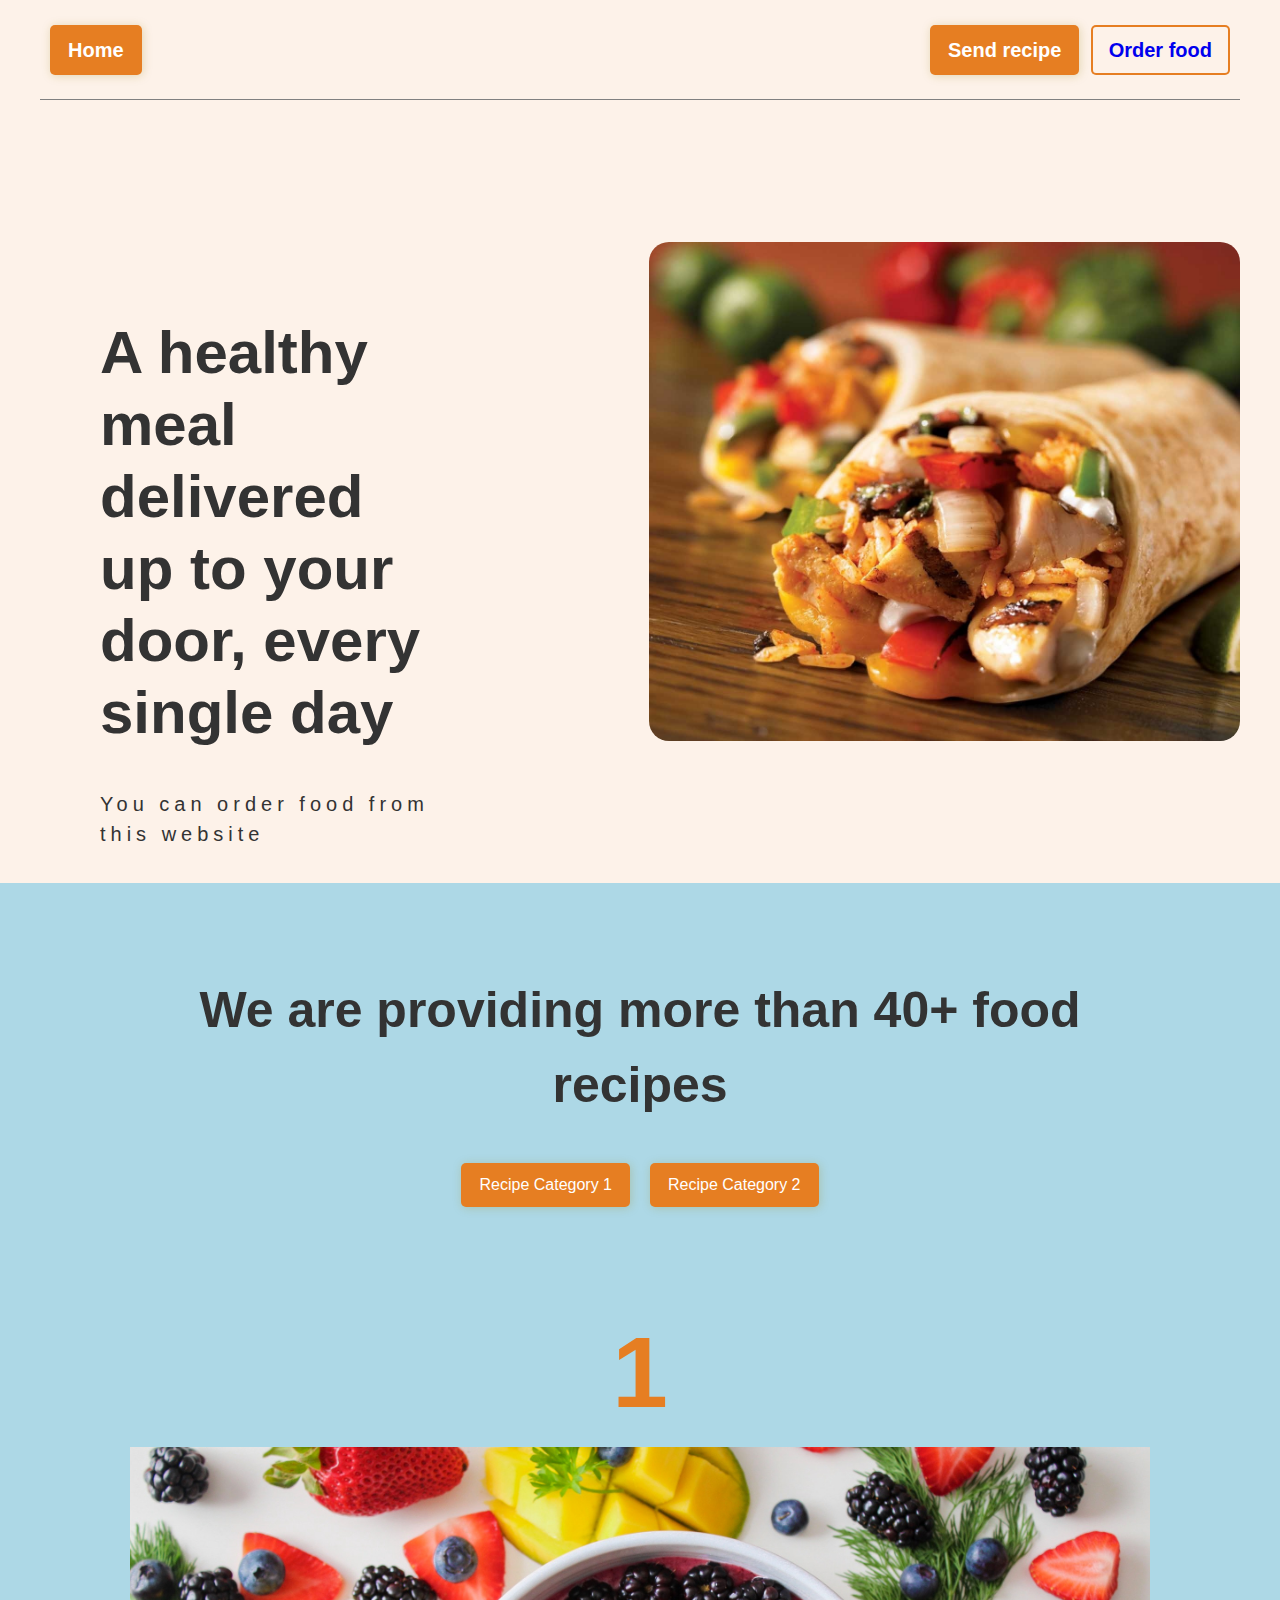
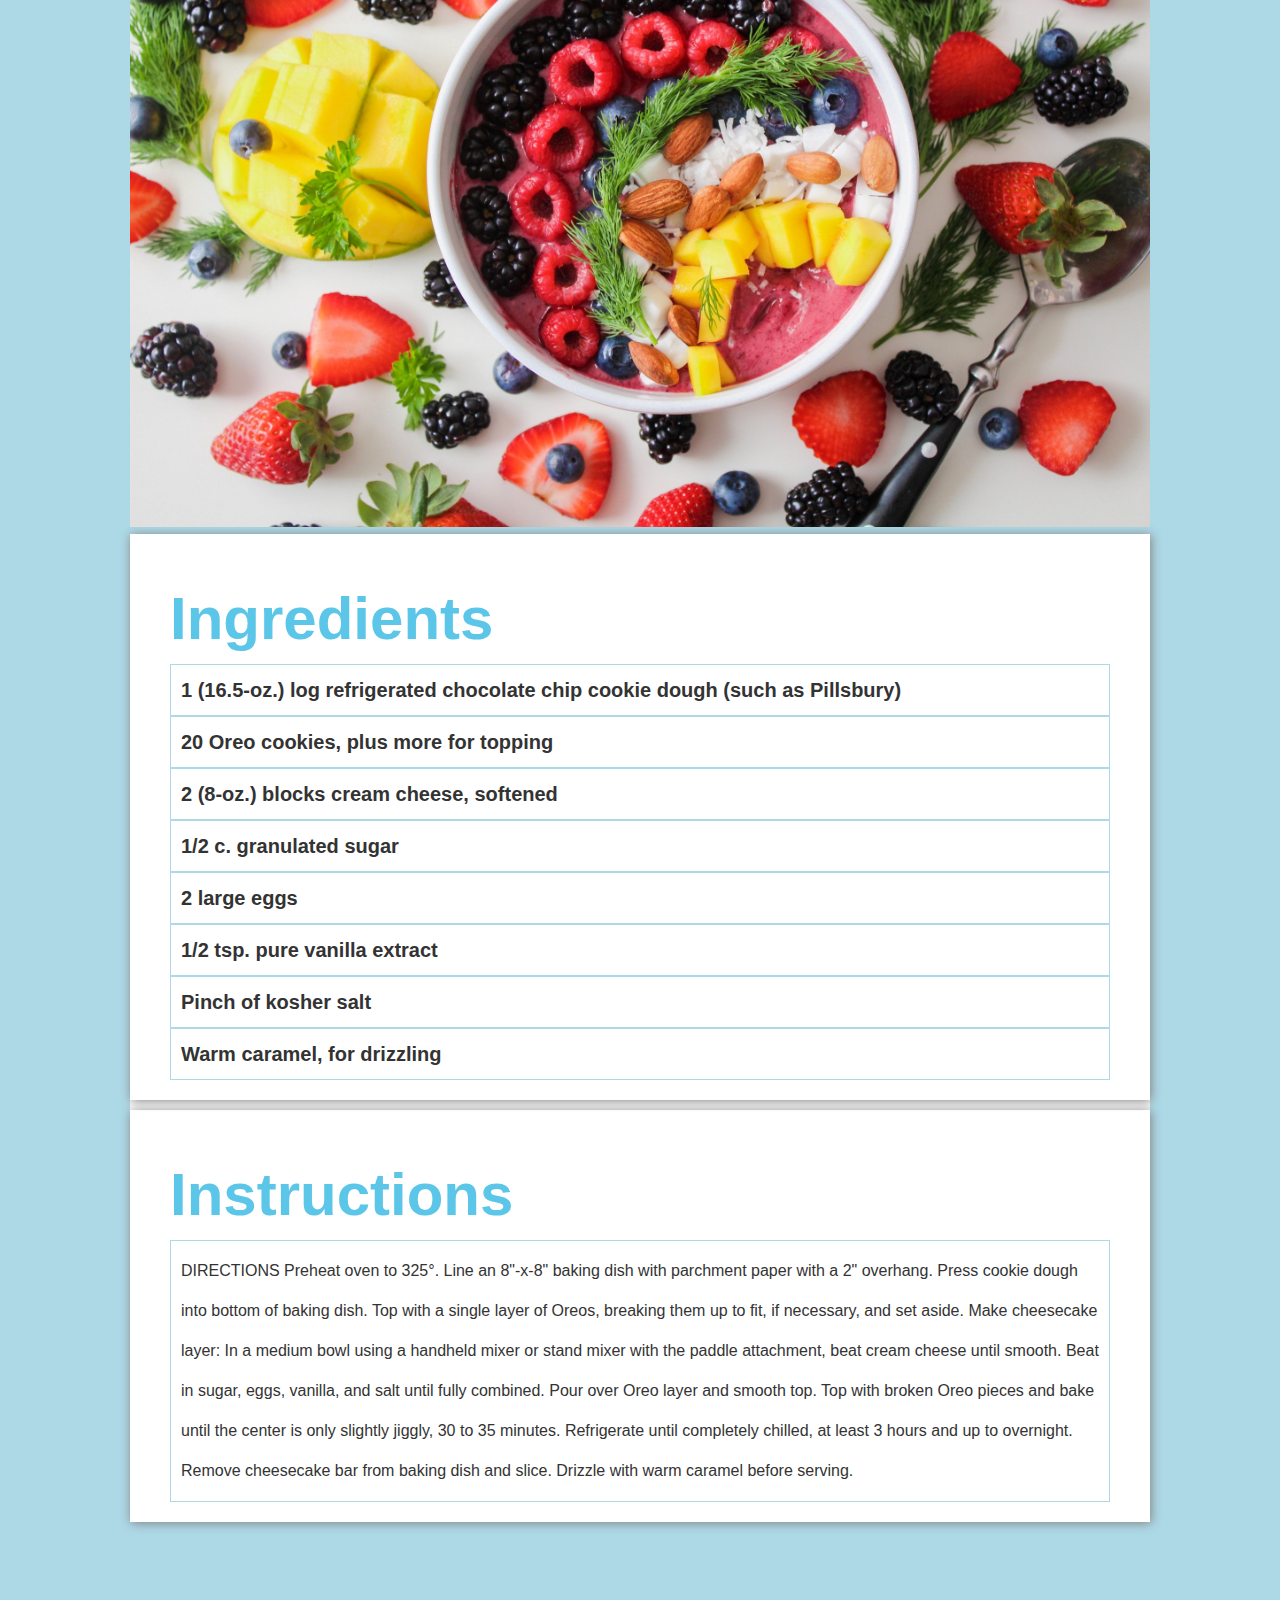
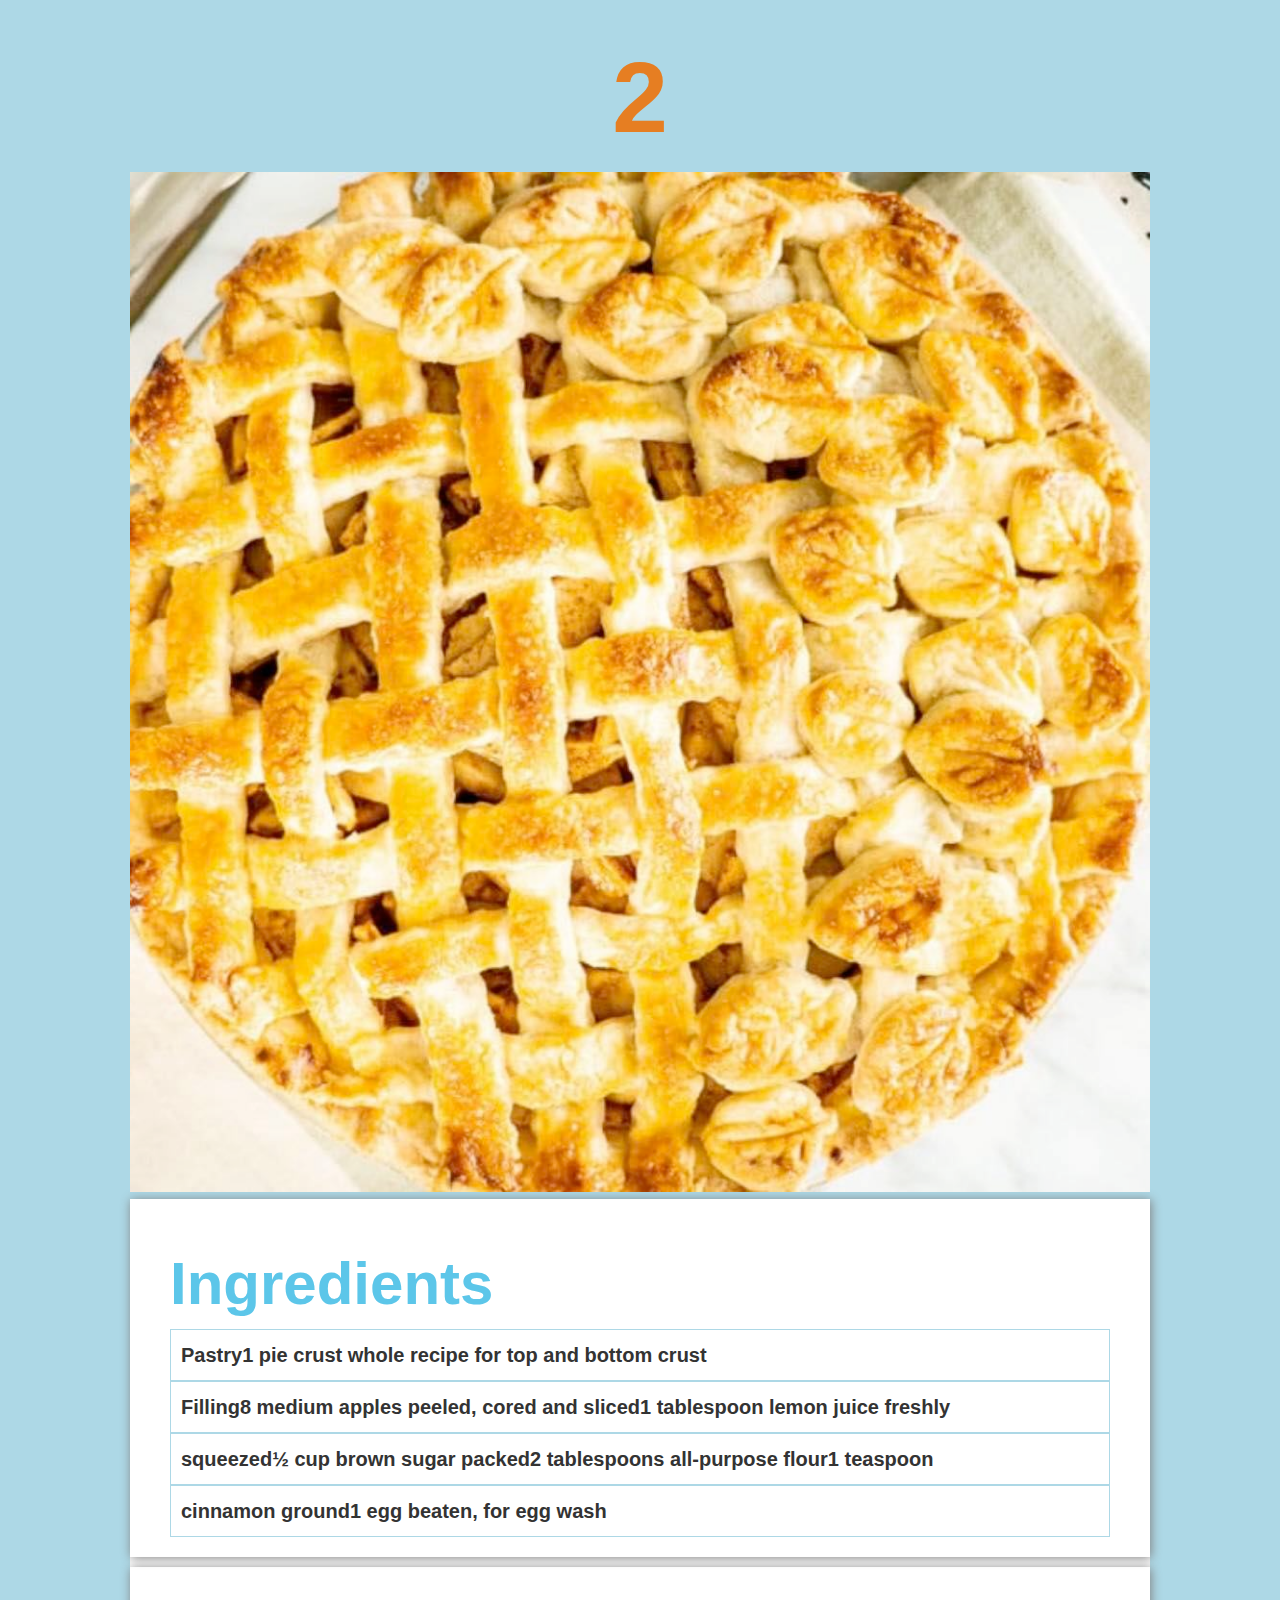
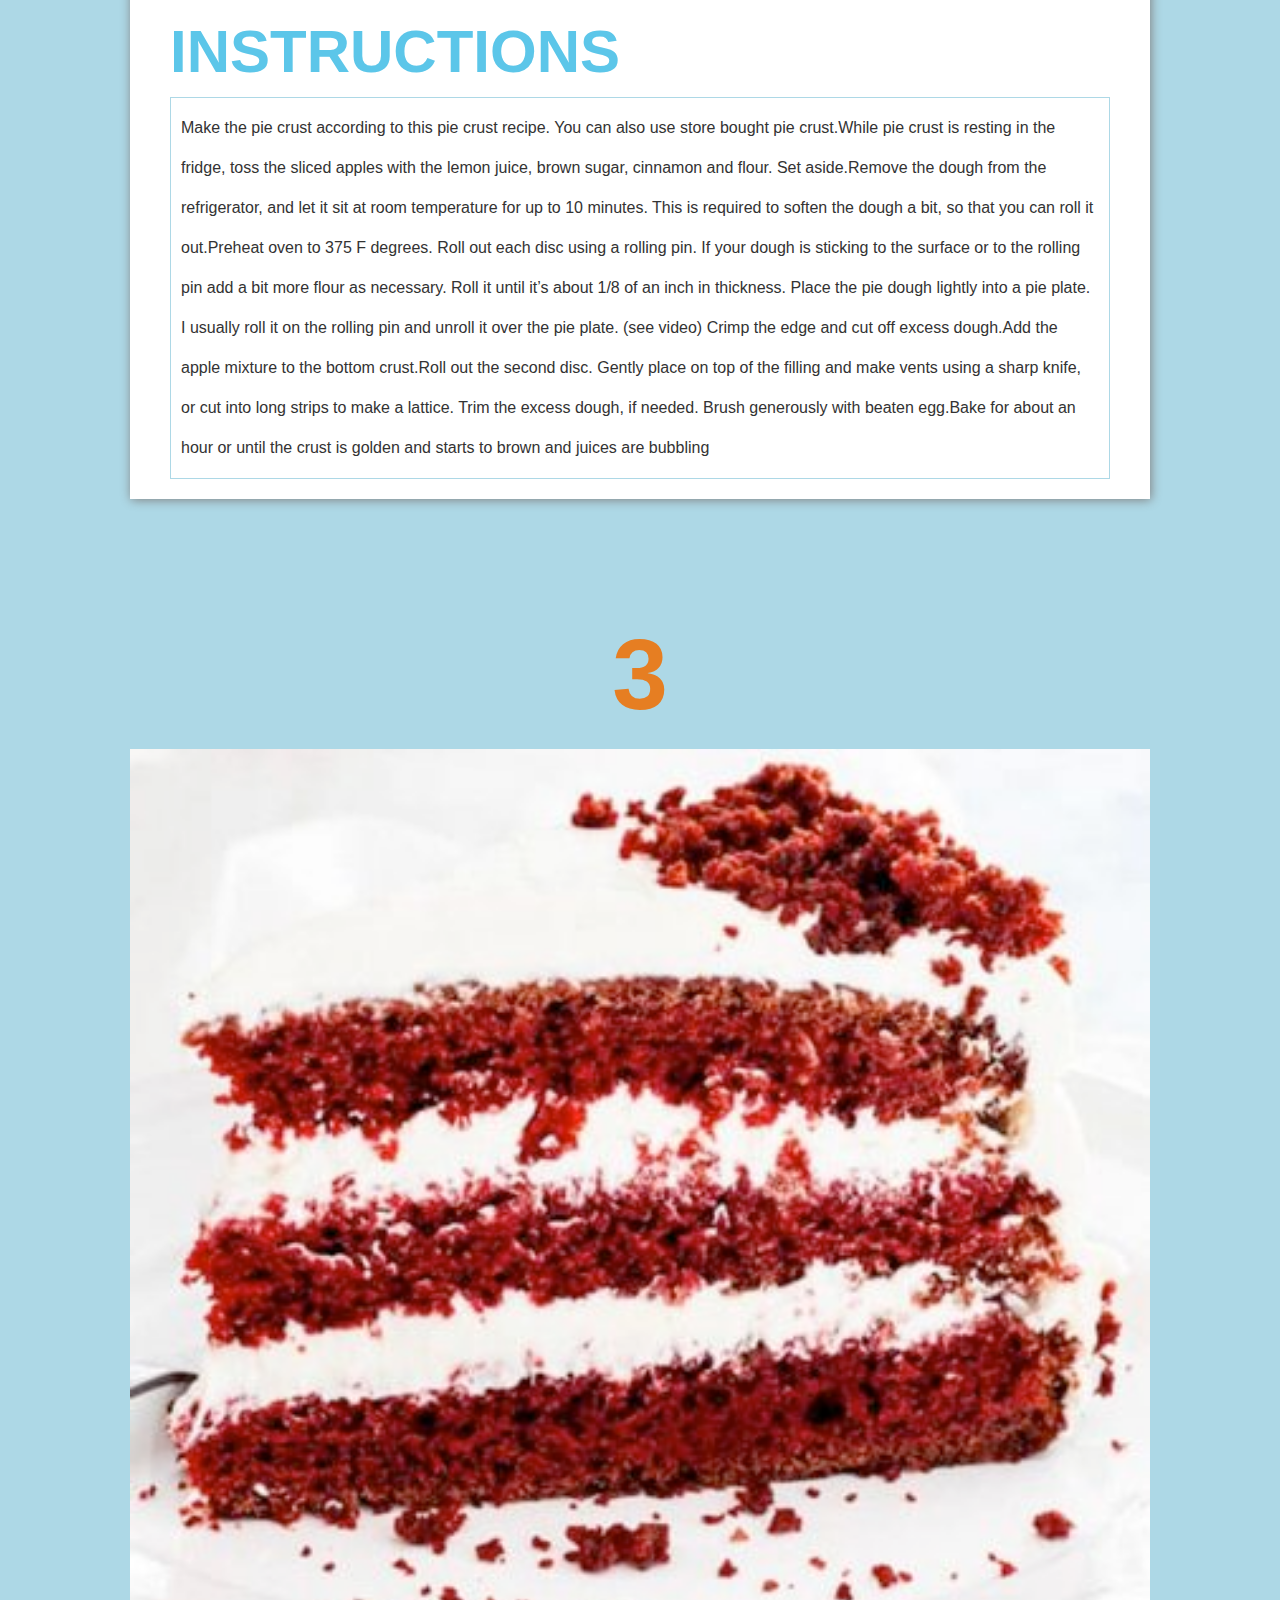
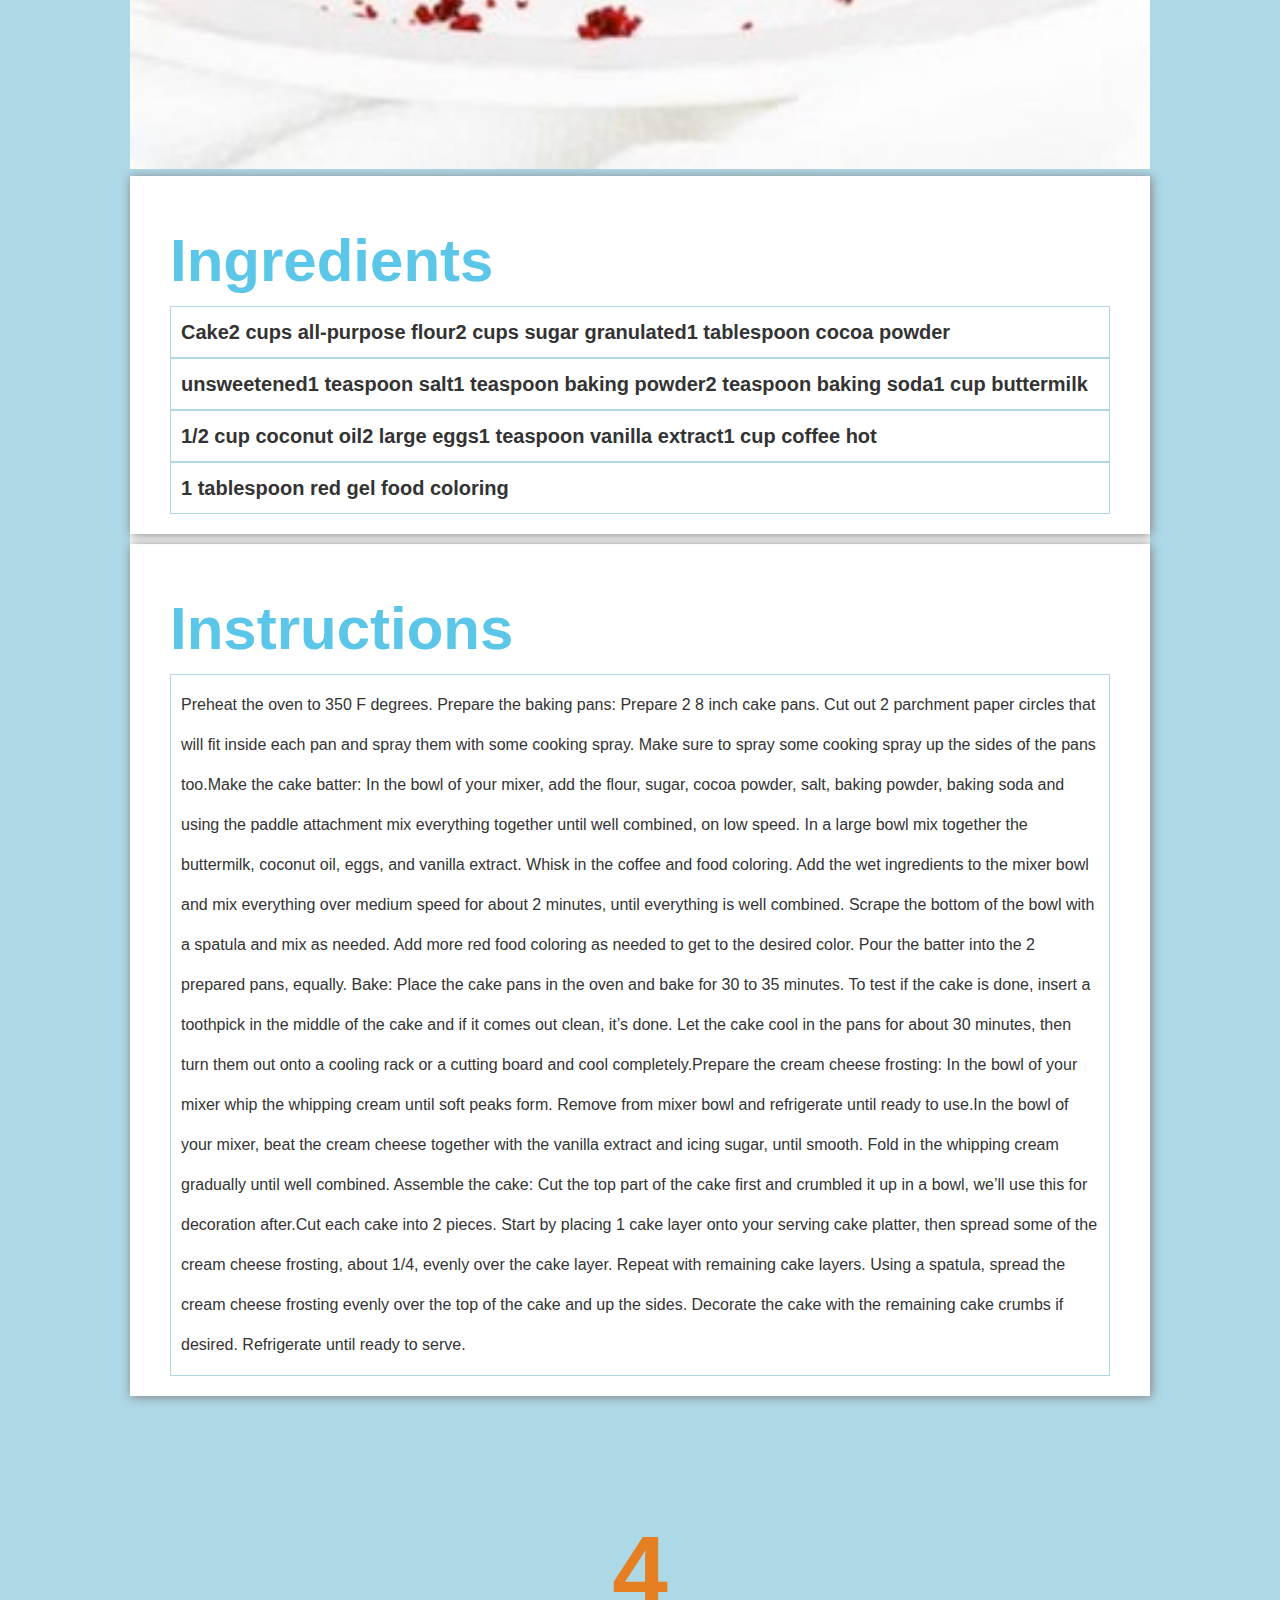
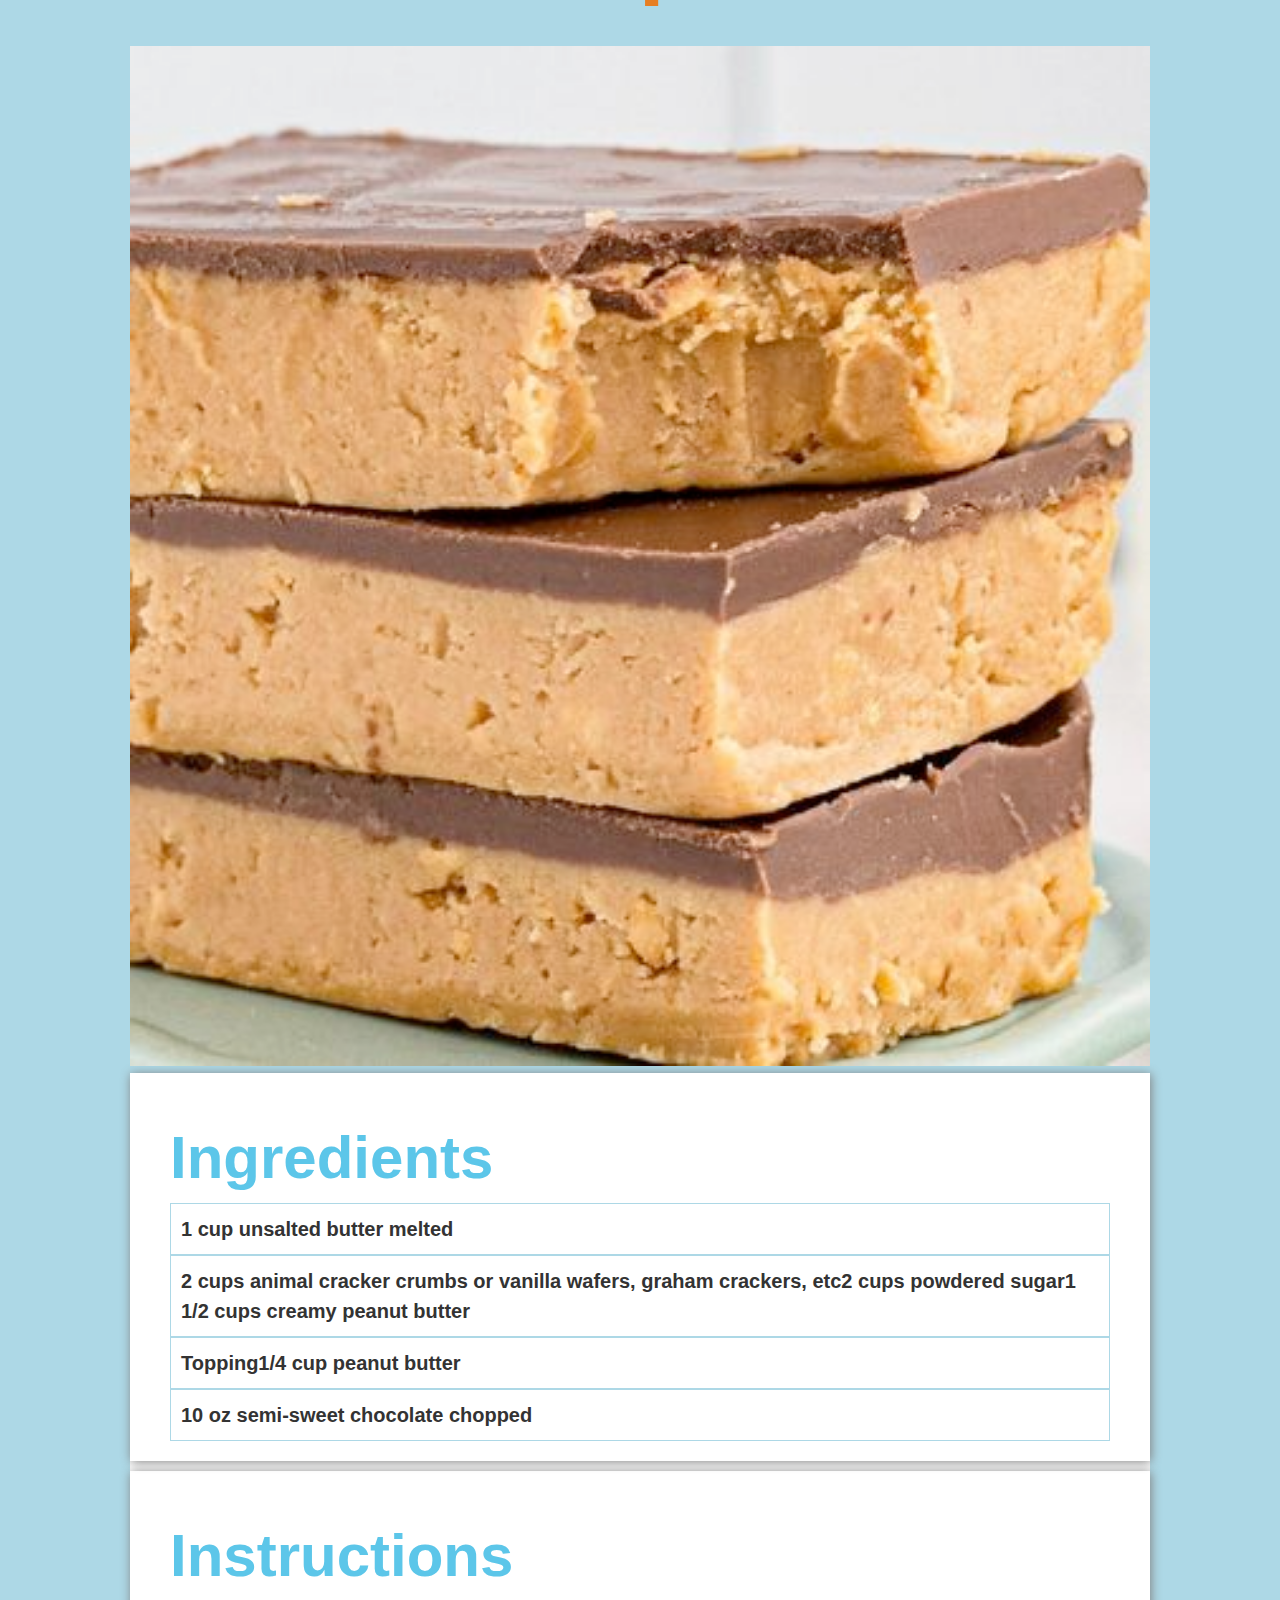
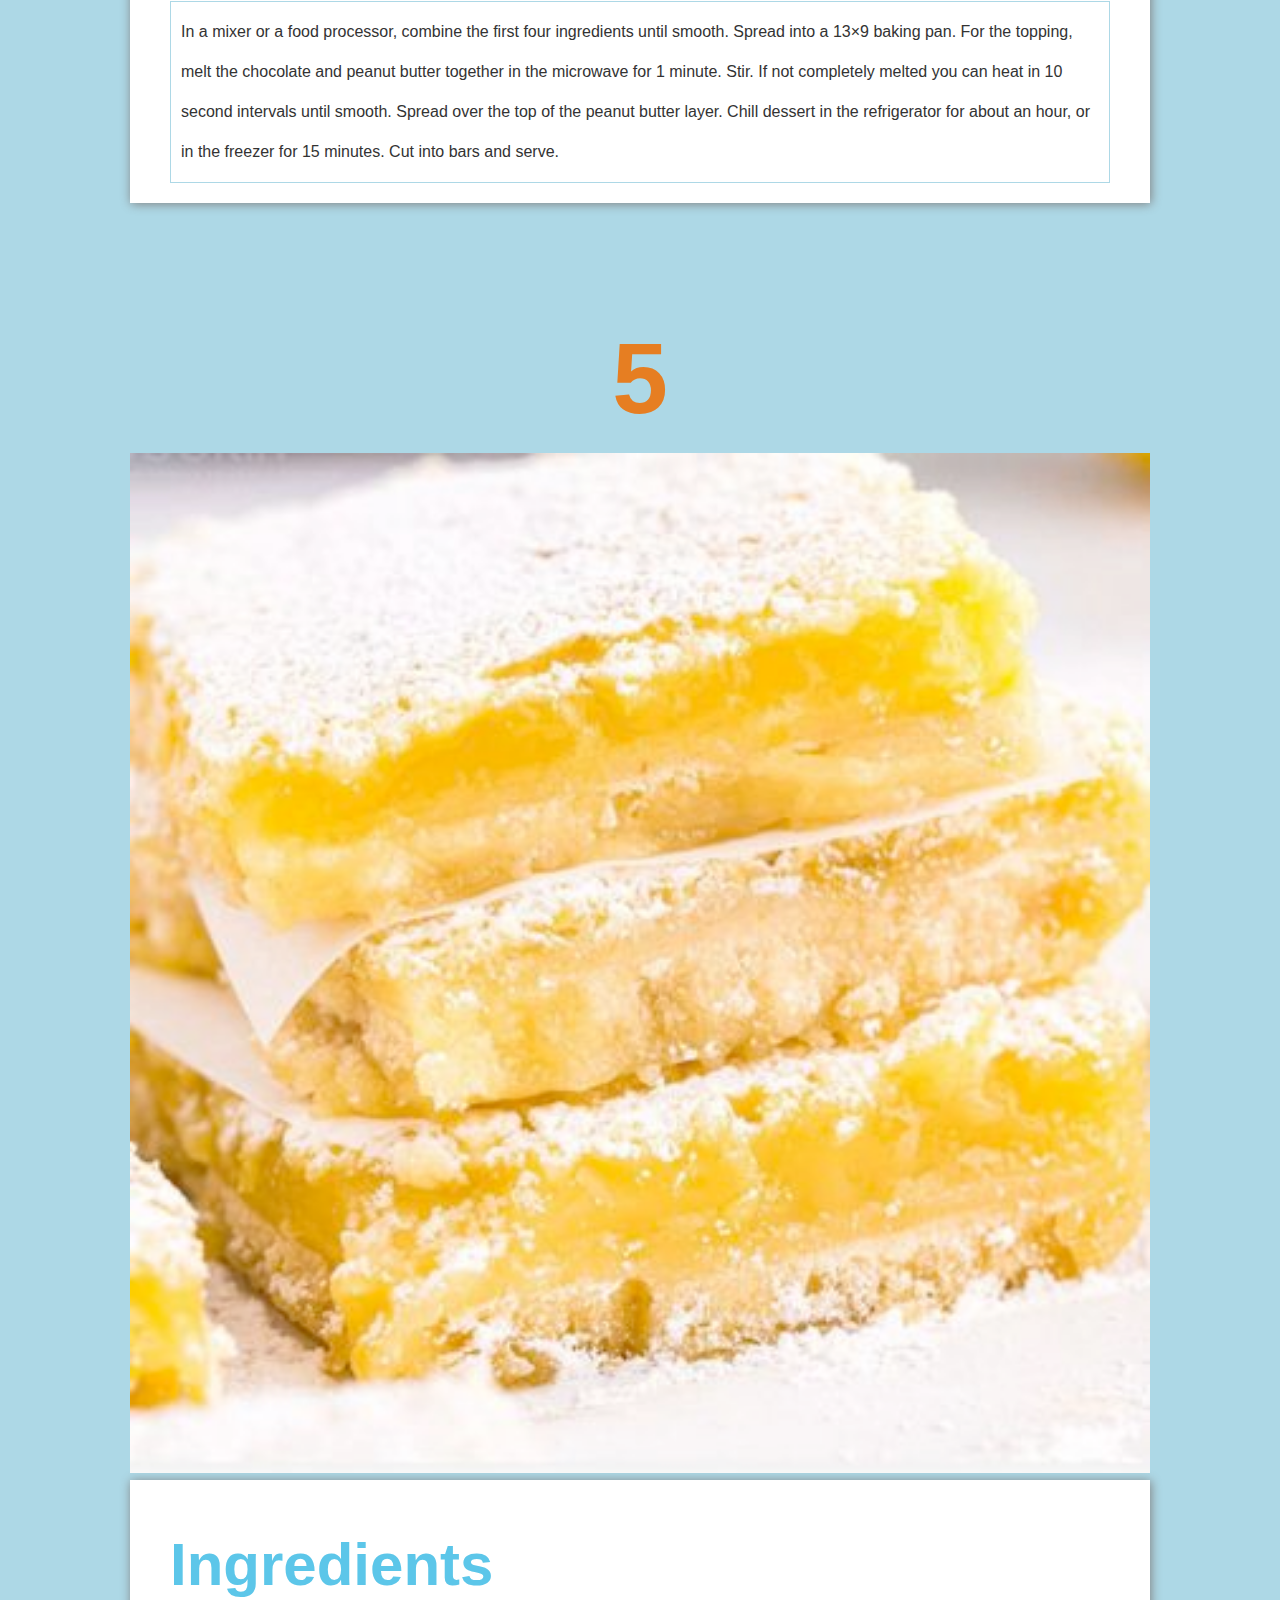
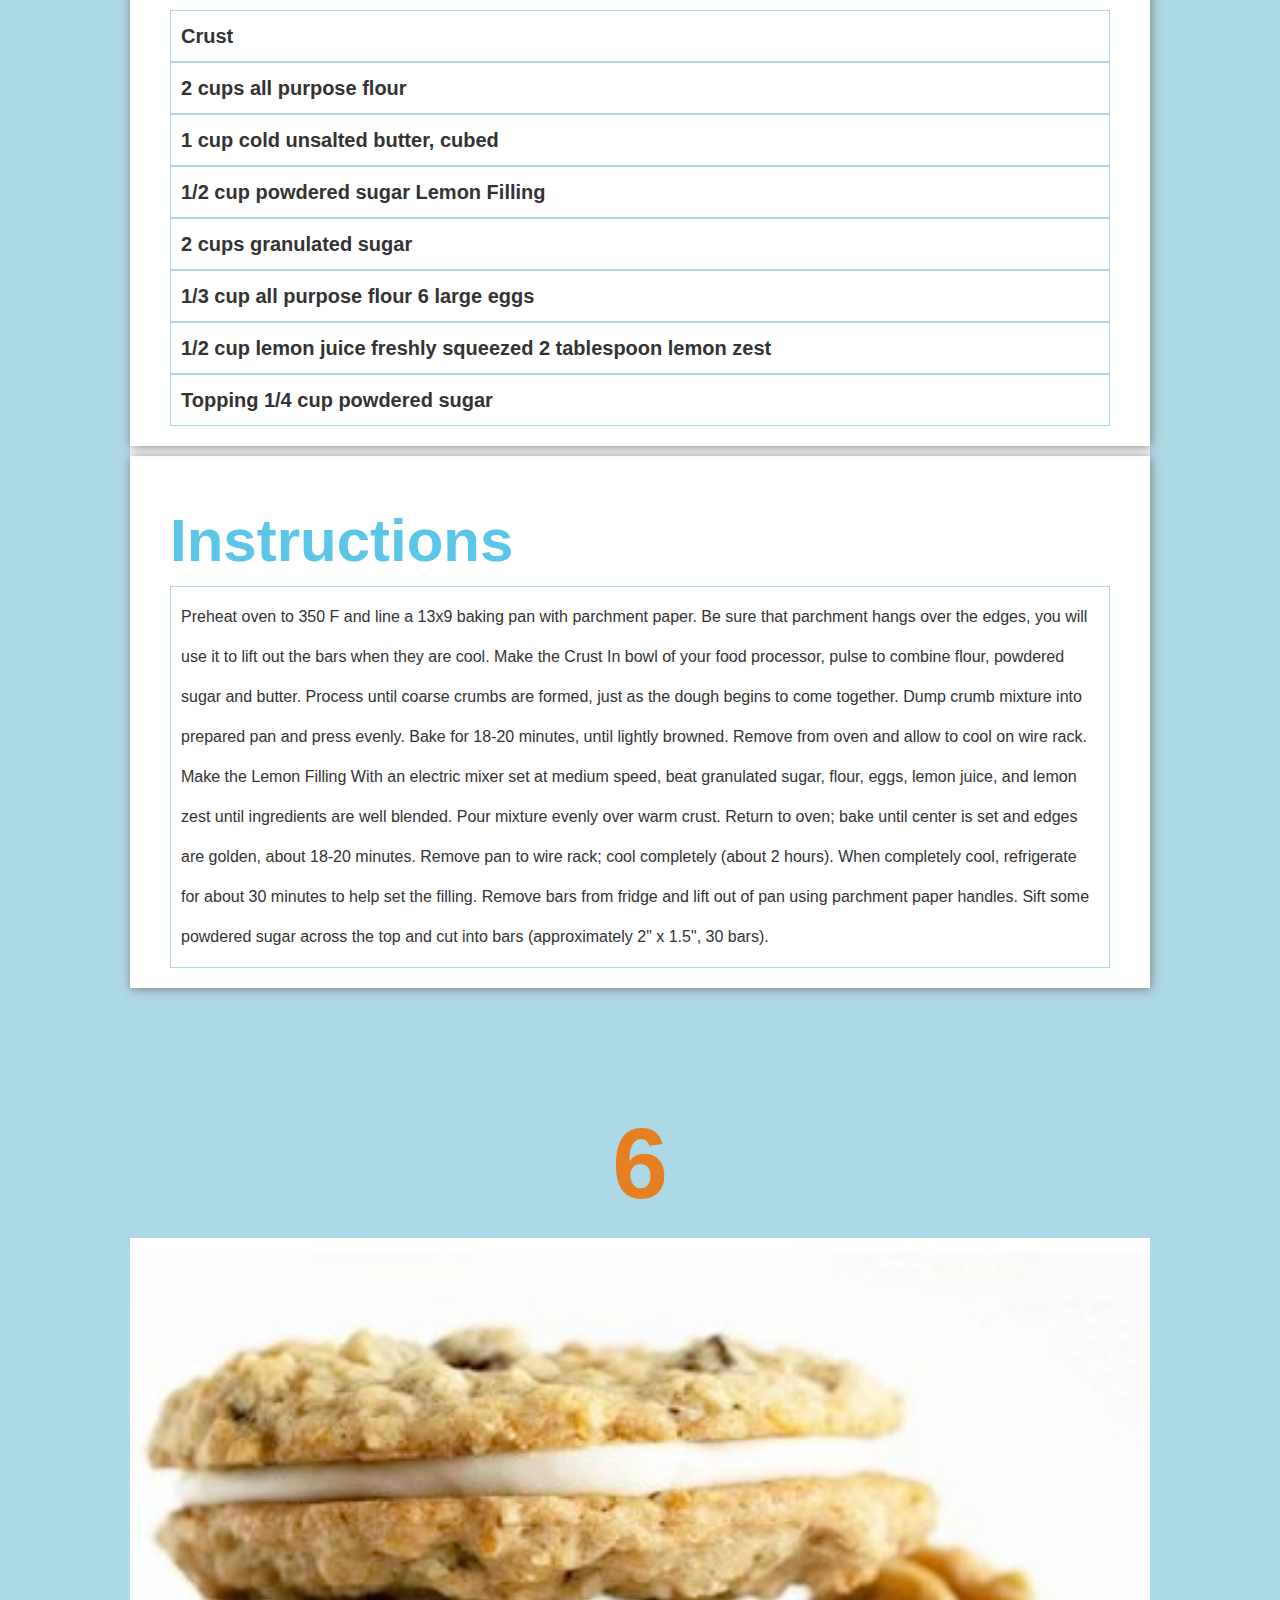
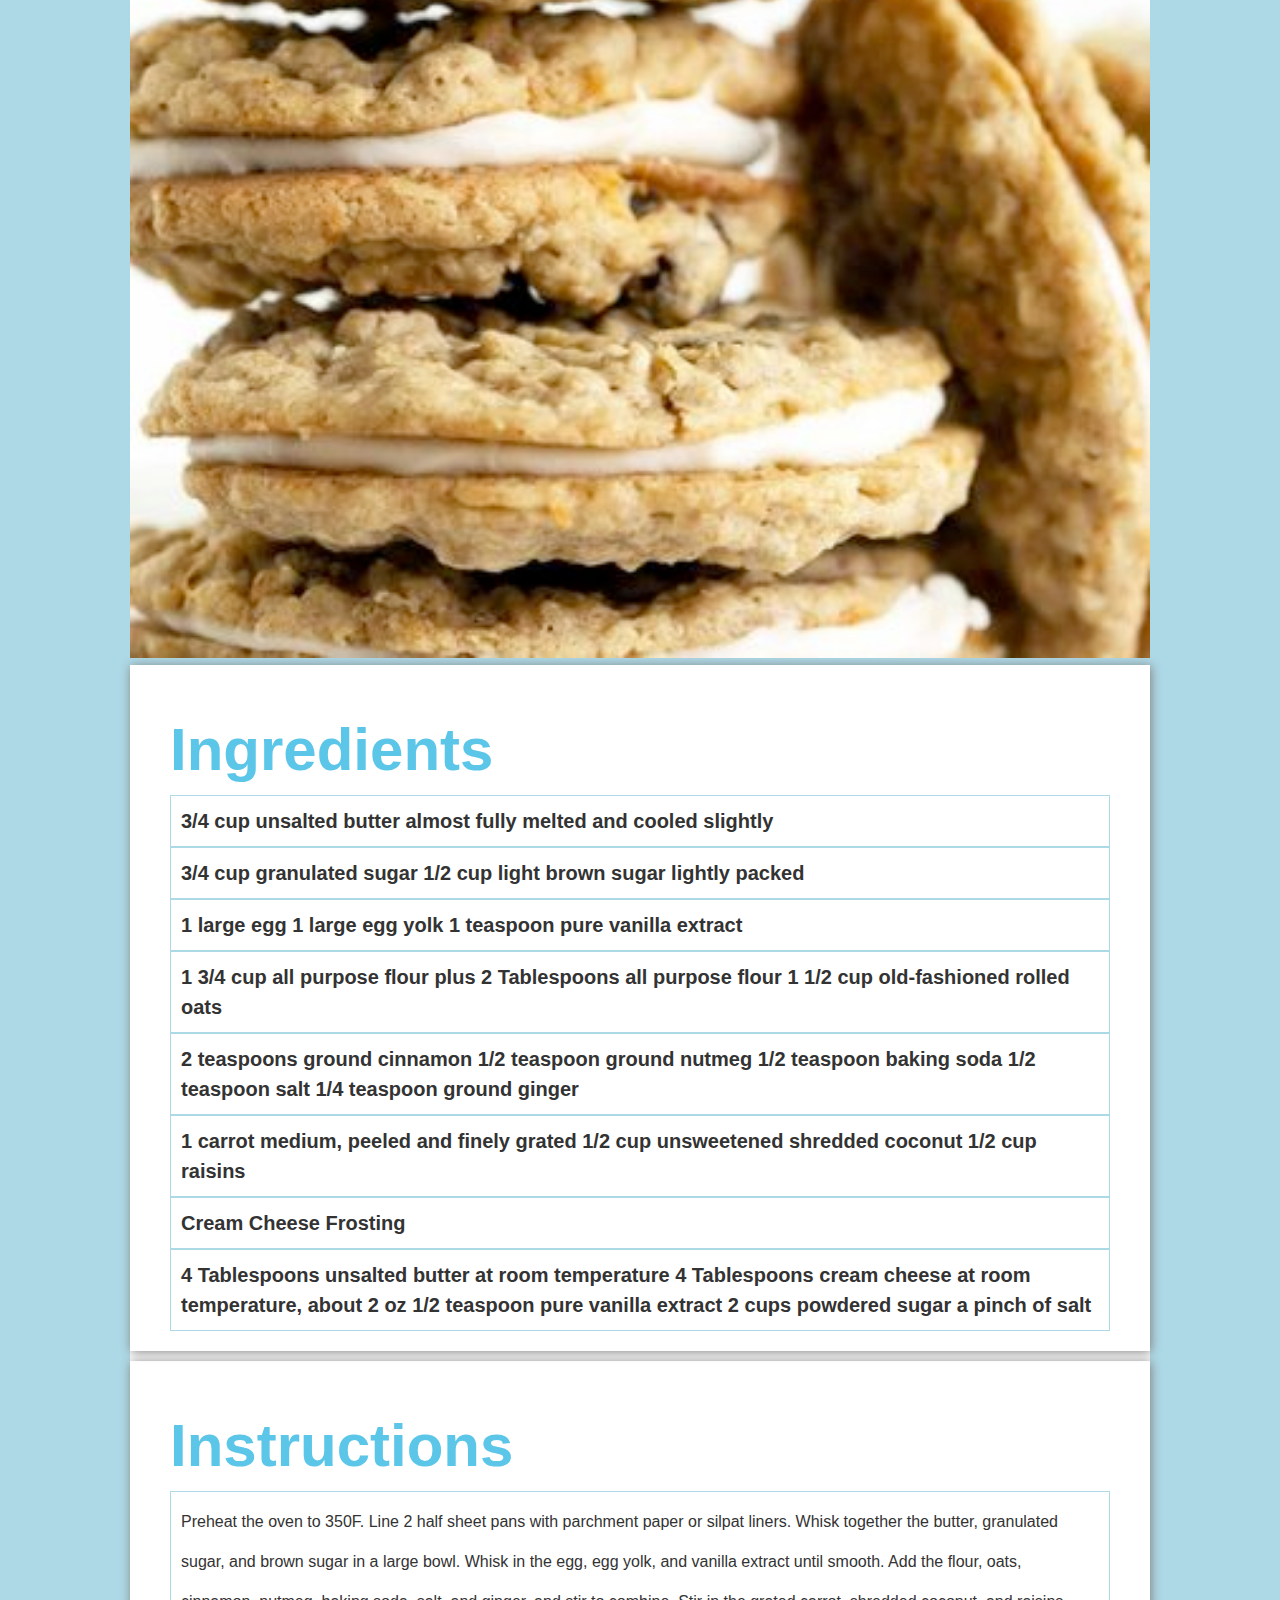
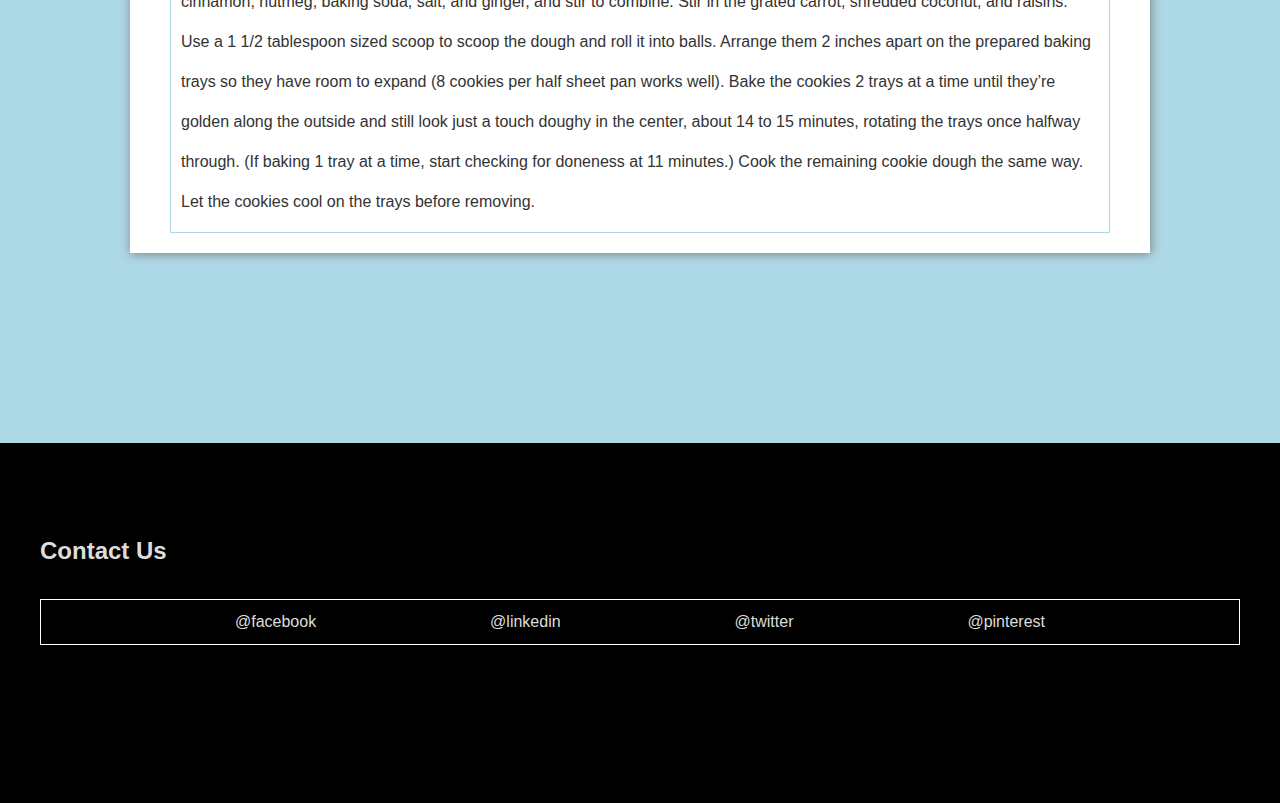
<file: index.html>
<!DOCTYPE html>
<html>
  <head>
    <title>Recipe Website</title>
    <link rel="stylesheet" href="design.css" />
    <link rel="preconnect" href="https://fonts.googleapis.com" />
    <link rel="preconnect" href="https://fonts.gstatic.com" crossorigin />
  </head>
  <body>
    <main>
      <section class="first-section container">
        <div class="header container">
          <nav class="nav-header">
            <div class="left-nav">
              <a href="index.html"> <p class="mybutton">Home</p></a>
            </div>
            <div class="right-nav">
              <a href="addrecipe.html"><p class="mybutton">Send recipe</p></a>
              <a href="addrecipe.html"> <p class="mybutton2">Order food</p></a>
            </div>
          </nav>
        </div>
      </section>
      <section class="container hero-section">
        <div class="hero-left">
          <div class="primary-heading">
            <h1 class="myheading">
              A healthy meal delivered up to your door, every single day
            </h1>
          </div>
          <div class="sub-heading">
            <p>You can order food from this website</p>
          </div>
        </div>
        <div class="hero-right">
          <img class="hero-image" src="images/food1.jpg" />
        </div>
      </section>
      <div class="section-food">
        <section class="container section-foodsection">
          <h2 class="food-heading">
            We are providing more than 40+ food recipes
          </h2>
          <div class="category-button">
            <a href="index.html"><p class="mybutton">Recipe Category 1</p></a>
            <a href="index2.html"><p class="mybutton">Recipe Category 2</p></a>
          </div>
          <div class="div-food">
            <div class="food-card">
              <h1 class="food-count">1</h1>
              <img src="images/food2.jpg" class="food-image" />
              <div class="food-details">
                <div class="first-detail">
                  <h3 class="ingredients">Ingredients</h3>
                  <p class="first">
                    1 (16.5-oz.) log refrigerated chocolate chip cookie dough
                    (such as Pillsbury)
                  </p>
                  <p class="first">20 Oreo cookies, plus more for topping</p>
                  <p class="first">2 (8-oz.) blocks cream cheese, softened</p>
                  <p class="first">1/2 c. granulated sugar</p>
                  <p class="first">2 large eggs</p>
                  <p class="first">1/2 tsp. pure vanilla extract</p>
                  <p class="first">Pinch of kosher salt</p>
                  <p class="first">Warm caramel, for drizzling</p>
                </div>
                <div class="second-detail">
                  <h3 class="description">Instructions</h3>
                  <p class="second">
                    DIRECTIONS Preheat oven to 325°. Line an 8"-x-8" baking dish
                    with parchment paper with a 2" overhang. Press cookie dough
                    into bottom of baking dish. Top with a single layer of
                    Oreos, breaking them up to fit, if necessary, and set aside.
                    Make cheesecake layer: In a medium bowl using a handheld
                    mixer or stand mixer with the paddle attachment, beat cream
                    cheese until smooth. Beat in sugar, eggs, vanilla, and salt
                    until fully combined. Pour over Oreo layer and smooth top.
                    Top with broken Oreo pieces and bake until the center is
                    only slightly jiggly, 30 to 35 minutes. Refrigerate until
                    completely chilled, at least 3 hours and up to overnight.
                    Remove cheesecake bar from baking dish and slice. Drizzle
                    with warm caramel before serving.
                  </p>
                </div>
              </div>
            </div>
            <div class="food-card">
              <h1 class="food-count">2</h1>
              <img src="images/i2.png" class="food-image" />
              <div class="food-details">
                <div class="first-detail">
                  <h3 class="ingredients">Ingredients</h3>
                  <p class="first">
                    Pastry1 pie crust whole recipe for top and bottom crust
                  </p>
                  <p class="first">
                    Filling8 medium apples peeled, cored and sliced1 tablespoon
                    lemon juice freshly
                  </p>
                  <p class="first">
                    squeezed½ cup brown sugar packed2 tablespoons all-purpose
                    flour1 teaspoon
                  </p>
                  <p class="first">cinnamon ground1 egg beaten, for egg wash</p>
                </div>
                <div class="second-detail">
                  <h3 class="description">INSTRUCTIONS</h3>
                  <p class="second">
                    Make the pie crust according to this pie crust recipe. You
                    can also use store bought pie crust.While pie crust is
                    resting in the fridge, toss the sliced apples with the lemon
                    juice, brown sugar, cinnamon and flour. Set aside.Remove the
                    dough from the refrigerator, and let it sit at room
                    temperature for up to 10 minutes. This is required to soften
                    the dough a bit, so that you can roll it out.Preheat oven to
                    375 F degrees. Roll out each disc using a rolling pin. If
                    your dough is sticking to the surface or to the rolling pin
                    add a bit more flour as necessary. Roll it until it’s about
                    1/8 of an inch in thickness. Place the pie dough lightly
                    into a pie plate. I usually roll it on the rolling pin and
                    unroll it over the pie plate. (see video) Crimp the edge and
                    cut off excess dough.Add the apple mixture to the bottom
                    crust.Roll out the second disc. Gently place on top of the
                    filling and make vents using a sharp knife, or cut into long
                    strips to make a lattice. Trim the excess dough, if needed.
                    Brush generously with beaten egg.Bake for about an hour or
                    until the crust is golden and starts to brown and juices are
                    bubbling
                  </p>
                </div>
              </div>
            </div>
            <div class="food-card">
              <h1 class="food-count">3</h1>
              <img src="images/i3.png" class="food-image" />
              <div class="food-details">
                <div class="first-detail">
                  <h3 class="ingredients">Ingredients</h3>
                  <p class="first">
                    Cake2 cups all-purpose flour2 cups sugar granulated1
                    tablespoon cocoa powder
                  </p>
                  <p class="first">
                    unsweetened1 teaspoon salt1 teaspoon baking powder2 teaspoon
                    baking soda1 cup buttermilk
                  </p>
                  <p class="first">
                    1/2 cup coconut oil2 large eggs1 teaspoon vanilla extract1
                    cup coffee hot
                  </p>
                  <p class="first">1 tablespoon red gel food coloring</p>
                </div>
                <div class="second-detail">
                  <h3 class="description">Instructions</h3>
                  <p class="second">
                    Preheat the oven to 350 F degrees. Prepare the baking pans:
                    Prepare 2 8 inch cake pans. Cut out 2 parchment paper
                    circles that will fit inside each pan and spray them with
                    some cooking spray. Make sure to spray some cooking spray up
                    the sides of the pans too.Make the cake batter: In the bowl
                    of your mixer, add the flour, sugar, cocoa powder, salt,
                    baking powder, baking soda and using the paddle attachment
                    mix everything together until well combined, on low speed.
                    In a large bowl mix together the buttermilk, coconut oil,
                    eggs, and vanilla extract. Whisk in the coffee and food
                    coloring. Add the wet ingredients to the mixer bowl and mix
                    everything over medium speed for about 2 minutes, until
                    everything is well combined. Scrape the bottom of the bowl
                    with a spatula and mix as needed. Add more red food coloring
                    as needed to get to the desired color. Pour the batter into
                    the 2 prepared pans, equally. Bake: Place the cake pans in
                    the oven and bake for 30 to 35 minutes. To test if the cake
                    is done, insert a toothpick in the middle of the cake and if
                    it comes out clean, it’s done. Let the cake cool in the pans
                    for about 30 minutes, then turn them out onto a cooling rack
                    or a cutting board and cool completely.Prepare the cream
                    cheese frosting: In the bowl of your mixer whip the whipping
                    cream until soft peaks form. Remove from mixer bowl and
                    refrigerate until ready to use.In the bowl of your mixer,
                    beat the cream cheese together with the vanilla extract and
                    icing sugar, until smooth. Fold in the whipping cream
                    gradually until well combined. Assemble the cake: Cut the
                    top part of the cake first and crumbled it up in a bowl,
                    we’ll use this for decoration after.Cut each cake into 2
                    pieces. Start by placing 1 cake layer onto your serving cake
                    platter, then spread some of the cream cheese frosting,
                    about 1/4, evenly over the cake layer. Repeat with remaining
                    cake layers. Using a spatula, spread the cream cheese
                    frosting evenly over the top of the cake and up the sides.
                    Decorate the cake with the remaining cake crumbs if desired.
                    Refrigerate until ready to serve.
                  </p>
                </div>
              </div>
            </div>
            <div class="food-card">
              <h1 class="food-count">4</h1>
              <img src="images/i4.png" class="food-image" />
              <div class="food-details">
                <div class="first-detail">
                  <h3 class="ingredients">Ingredients</h3>
                  <p class="first">1 cup unsalted butter melted</p>
                  <p class="first">
                    2 cups animal cracker crumbs or vanilla wafers, graham
                    crackers, etc2 cups powdered sugar1 1/2 cups creamy peanut
                    butter
                  </p>
                  <p class="first">Topping1/4 cup peanut butter</p>
                  <p class="first">10 oz semi-sweet chocolate chopped</p>
                </div>
                <div class="second-detail">
                  <h3 class="description">Instructions</h3>
                  <p class="second">
                    In a mixer or a food processor, combine the first four
                    ingredients until smooth. Spread into a 13×9 baking pan. For
                    the topping, melt the chocolate and peanut butter together
                    in the microwave for 1 minute. Stir. If not completely
                    melted you can heat in 10 second intervals until smooth.
                    Spread over the top of the peanut butter layer. Chill
                    dessert in the refrigerator for about an hour, or in the
                    freezer for 15 minutes. Cut into bars and serve.
                  </p>
                </div>
              </div>
            </div>
            <div class="food-card">
              <h1 class="food-count">5</h1>
              <img src="images/i5.png" class="food-image" />
              <div class="food-details">
                <div class="first-detail">
                  <h3 class="ingredients">Ingredients</h3>
                  <p class="first">Crust</p>
                  <p class="first">2 cups all purpose flour</p>
                  <p class="first">1 cup cold unsalted butter, cubed</p>
                  <p class="first">1/2 cup powdered sugar Lemon Filling</p>
                  <p class="first">2 cups granulated sugar</p>
                  <p class="first">1/3 cup all purpose flour 6 large eggs</p>
                  <p class="first">
                    1/2 cup lemon juice freshly squeezed 2 tablespoon lemon zest
                  </p>
                  <p class="first">Topping 1/4 cup powdered sugar</p>
                </div>
                <div class="second-detail">
                  <h3 class="description">Instructions</h3>
                  <p class="second">
                    Preheat oven to 350 F and line a 13x9 baking pan with
                    parchment paper. Be sure that parchment hangs over the
                    edges, you will use it to lift out the bars when they are
                    cool. Make the Crust In bowl of your food processor, pulse
                    to combine flour, powdered sugar and butter. Process until
                    coarse crumbs are formed, just as the dough begins to come
                    together. Dump crumb mixture into prepared pan and press
                    evenly. Bake for 18-20 minutes, until lightly browned.
                    Remove from oven and allow to cool on wire rack. Make the
                    Lemon Filling With an electric mixer set at medium speed,
                    beat granulated sugar, flour, eggs, lemon juice, and lemon
                    zest until ingredients are well blended. Pour mixture evenly
                    over warm crust. Return to oven; bake until center is set
                    and edges are golden, about 18-20 minutes. Remove pan to
                    wire rack; cool completely (about 2 hours). When completely
                    cool, refrigerate for about 30 minutes to help set the
                    filling. Remove bars from fridge and lift out of pan using
                    parchment paper handles. Sift some powdered sugar across the
                    top and cut into bars (approximately 2" x 1.5", 30 bars).
                  </p>
                </div>
              </div>
            </div>
            <div class="food-card">
              <h1 class="food-count">6</h1>
              <img src="images/i6.png" class="food-image" />
              <div class="food-details">
                <div class="first-detail">
                  <h3 class="ingredients">Ingredients</h3>
                  <p class="first">
                    3/4 cup unsalted butter almost fully melted and cooled
                    slightly
                  </p>
                  <p class="first">
                    3/4 cup granulated sugar 1/2 cup light brown sugar lightly
                    packed
                  </p>
                  <p class="first">
                    1 large egg 1 large egg yolk 1 teaspoon pure vanilla extract
                  </p>
                  <p class="first">
                    1 3/4 cup all purpose flour plus 2 Tablespoons all purpose
                    flour 1 1/2 cup old-fashioned rolled oats
                  </p>
                  <p class="first">
                    2 teaspoons ground cinnamon 1/2 teaspoon ground nutmeg 1/2
                    teaspoon baking soda 1/2 teaspoon salt 1/4 teaspoon ground
                    ginger
                  </p>
                  <p class="first">
                    1 carrot medium, peeled and finely grated 1/2 cup
                    unsweetened shredded coconut 1/2 cup raisins
                  </p>
                  <p class="first">Cream Cheese Frosting</p>
                  <p class="first">
                    4 Tablespoons unsalted butter at room temperature 4
                    Tablespoons cream cheese at room temperature, about 2 oz 1/2
                    teaspoon pure vanilla extract 2 cups powdered sugar a pinch
                    of salt
                  </p>
                </div>
                <div class="second-detail">
                  <h3 class="description">Instructions</h3>
                  <p class="second">
                    Preheat the oven to 350F. Line 2 half sheet pans with
                    parchment paper or silpat liners. Whisk together the butter,
                    granulated sugar, and brown sugar in a large bowl. Whisk in
                    the egg, egg yolk, and vanilla extract until smooth. Add the
                    flour, oats, cinnamon, nutmeg, baking soda, salt, and
                    ginger, and stir to combine. Stir in the grated carrot,
                    shredded coconut, and raisins. Use a 1 1/2 tablespoon sized
                    scoop to scoop the dough and roll it into balls. Arrange
                    them 2 inches apart on the prepared baking trays so they
                    have room to expand (8 cookies per half sheet pan works
                    well). Bake the cookies 2 trays at a time until they’re
                    golden along the outside and still look just a touch doughy
                    in the center, about 14 to 15 minutes, rotating the trays
                    once halfway through. (If baking 1 tray at a time, start
                    checking for doneness at 11 minutes.) Cook the remaining
                    cookie dough the same way. Let the cookies cool on the trays
                    before removing.
                  </p>
                </div>
              </div>
            </div>
          </div>
        </section>
      </div>

      <div class="footer-div">
        <section class="container section-footer">
          <h2 class="form-heading">Contact Us</h2>
          <div class="footer-links">
            <a href="facebook.com">@facebook</a>
            <a href="https://twitter.com/">@linkedin</a>
            <a href="twitter.com">@twitter</a>
            <a href="pinterest.com">@pinterest</a>
          </div>
        </section>
      </div>
    </main>
  </body>
</html>
</file>
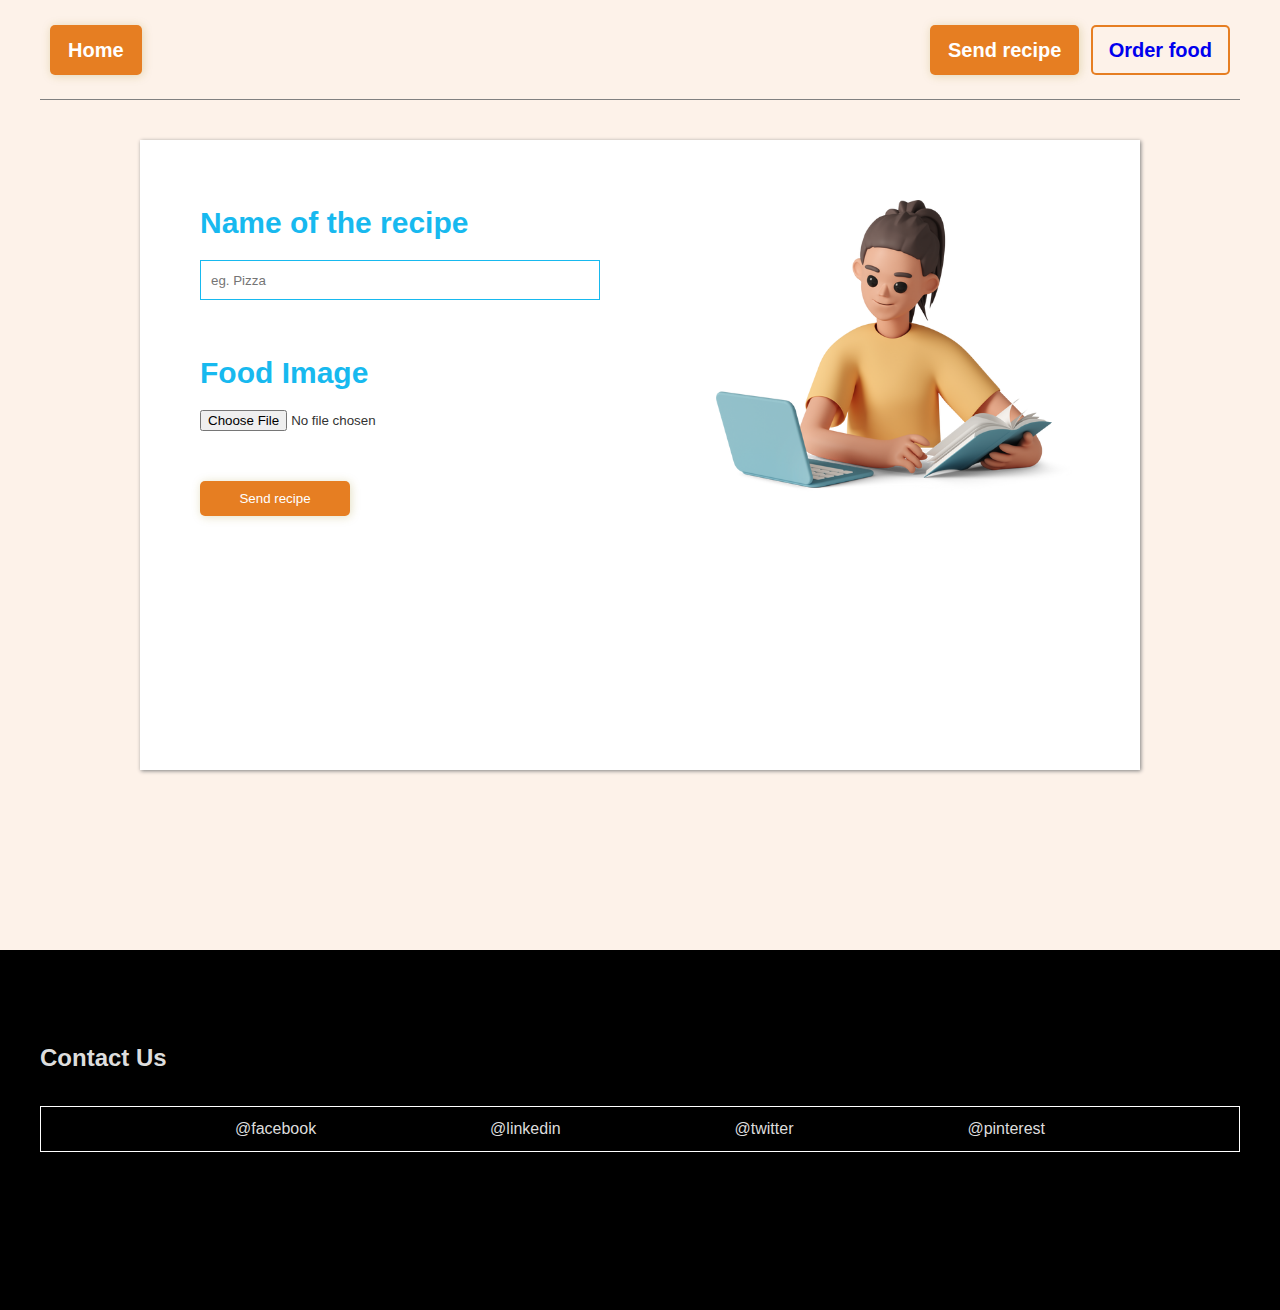
<file: addrecipe.html>
<!DOCTYPE html>
<html>
  <head>
    <title>Send Recipe</title>
    <link rel="stylesheet" href="design.css" />
    <link rel="preconnect" href="https://fonts.googleapis.com" />
    <link rel="preconnect" href="https://fonts.gstatic.com" crossorigin />
  </head>
  <body>
    <main>
      <section class="first-section container">
        <div class="header container">
          <nav class="nav-header">
            <div class="left-nav">
              <a href="index.html"> <p class="mybutton">Home</p></a>
            </div>
            <div class="right-nav">
              <a href="addrecipe.html"><p class="mybutton">Send recipe</p></a>
              <a href="addrecipe.html"> <p class="mybutton2">Order food</p></a>
            </div>
          </nav>
        </div>
      </section>
      <section class="body-section">
        <div class="recipe-form">
          <div class="form-left">
            <form class="main-form" method="GET" action="index.html">
              <div class="form-input">
                <label class="label">Name of the recipe</label>
                <input
                  class="input"
                  type="text"
                  name="name"
                  placeholder="eg. Pizza"
                />
              </div>
              <div class="form-input">
                <label class="label">Food Image</label>
                <input class="inputfile" type="file" name="food" />
              </div>
              <button class="mybutton button" type="submit">Send recipe</button>
            </form>
          </div>
          <div class="form-right">
            <img class="form-img" src="images/formcharacter.png" />
          </div>
        </div>
      </section>

      <div class="footer-div">
        <section class="container section-footer">
          <h2 class="form-heading">Contact Us</h2>
          <div class="footer-links">
            <a href="facebook.com">@facebook</a>
            <a href="https://twitter.com/">@linkedin</a>
            <a href="twitter.com">@twitter</a>
            <a href="pinterest.com">@pinterest</a>
          </div>
        </section>
      </div>
    </main>
  </body>
</html>
</file>
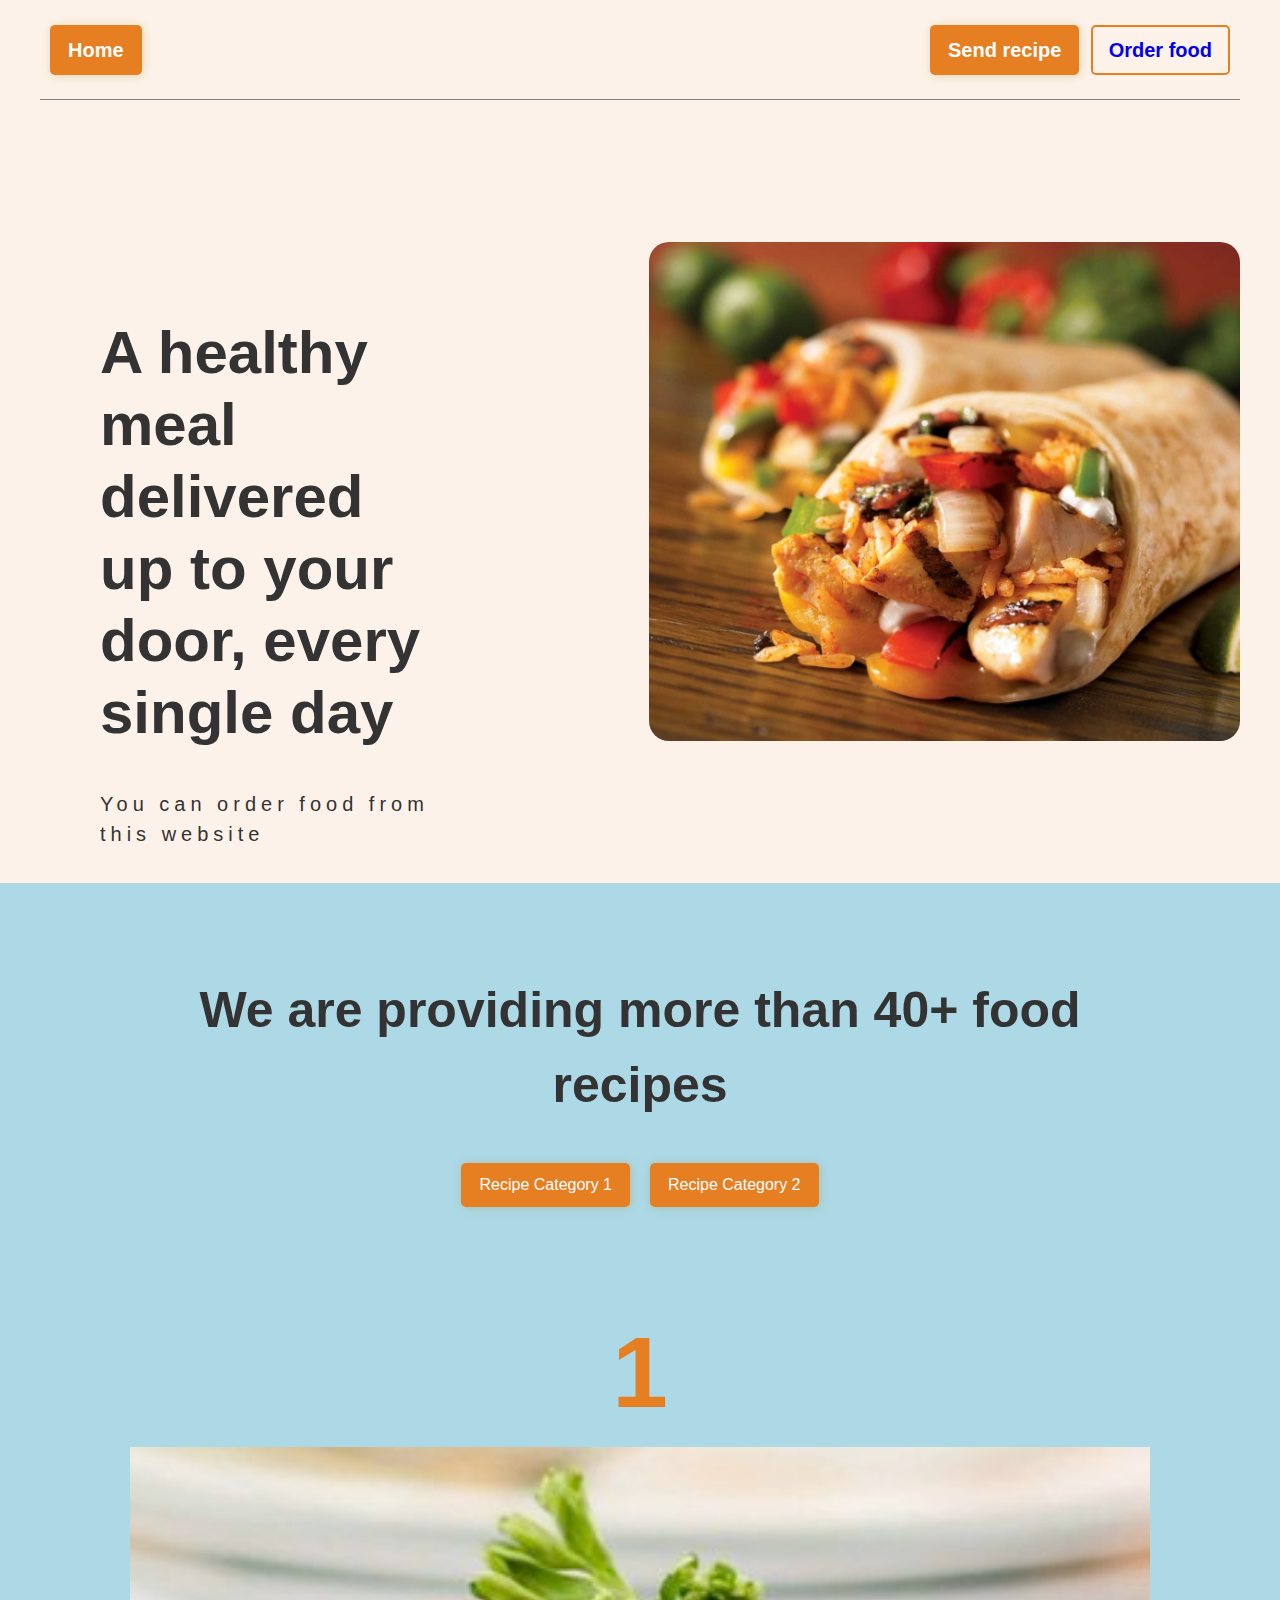
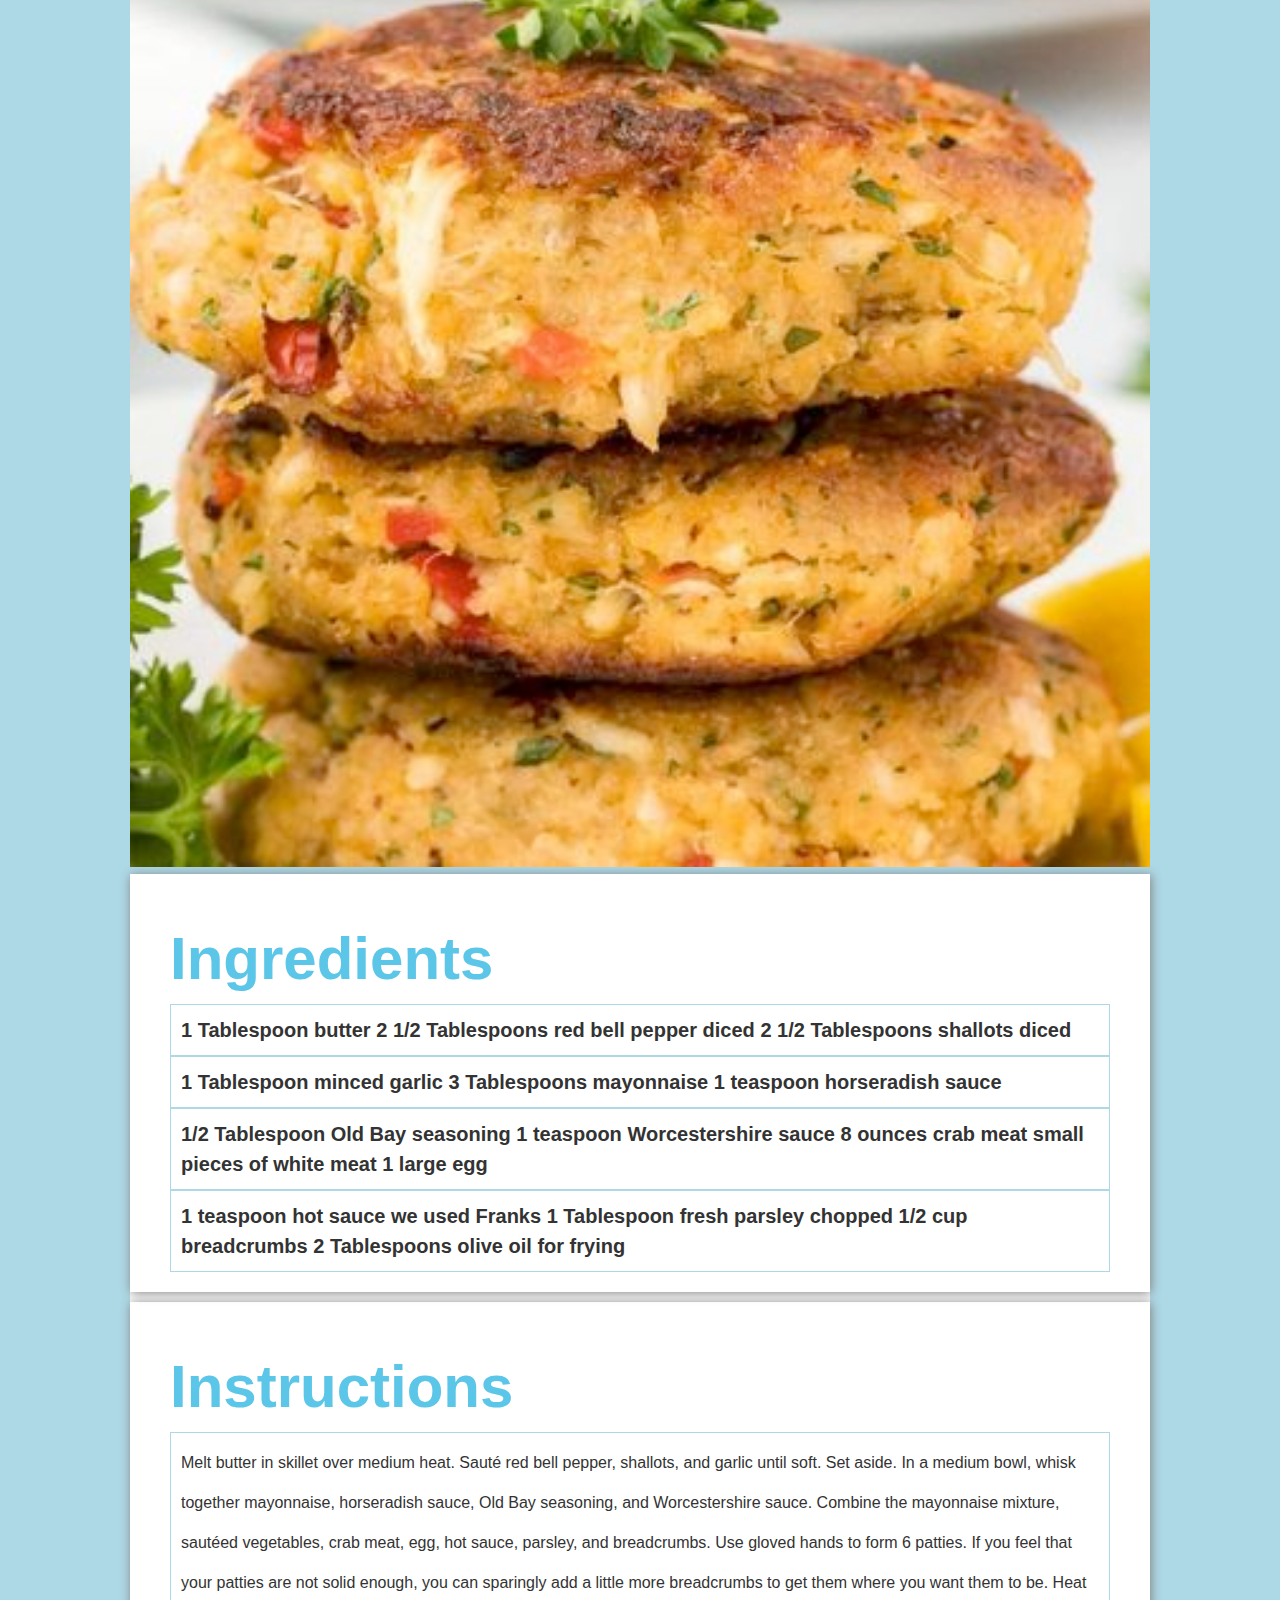
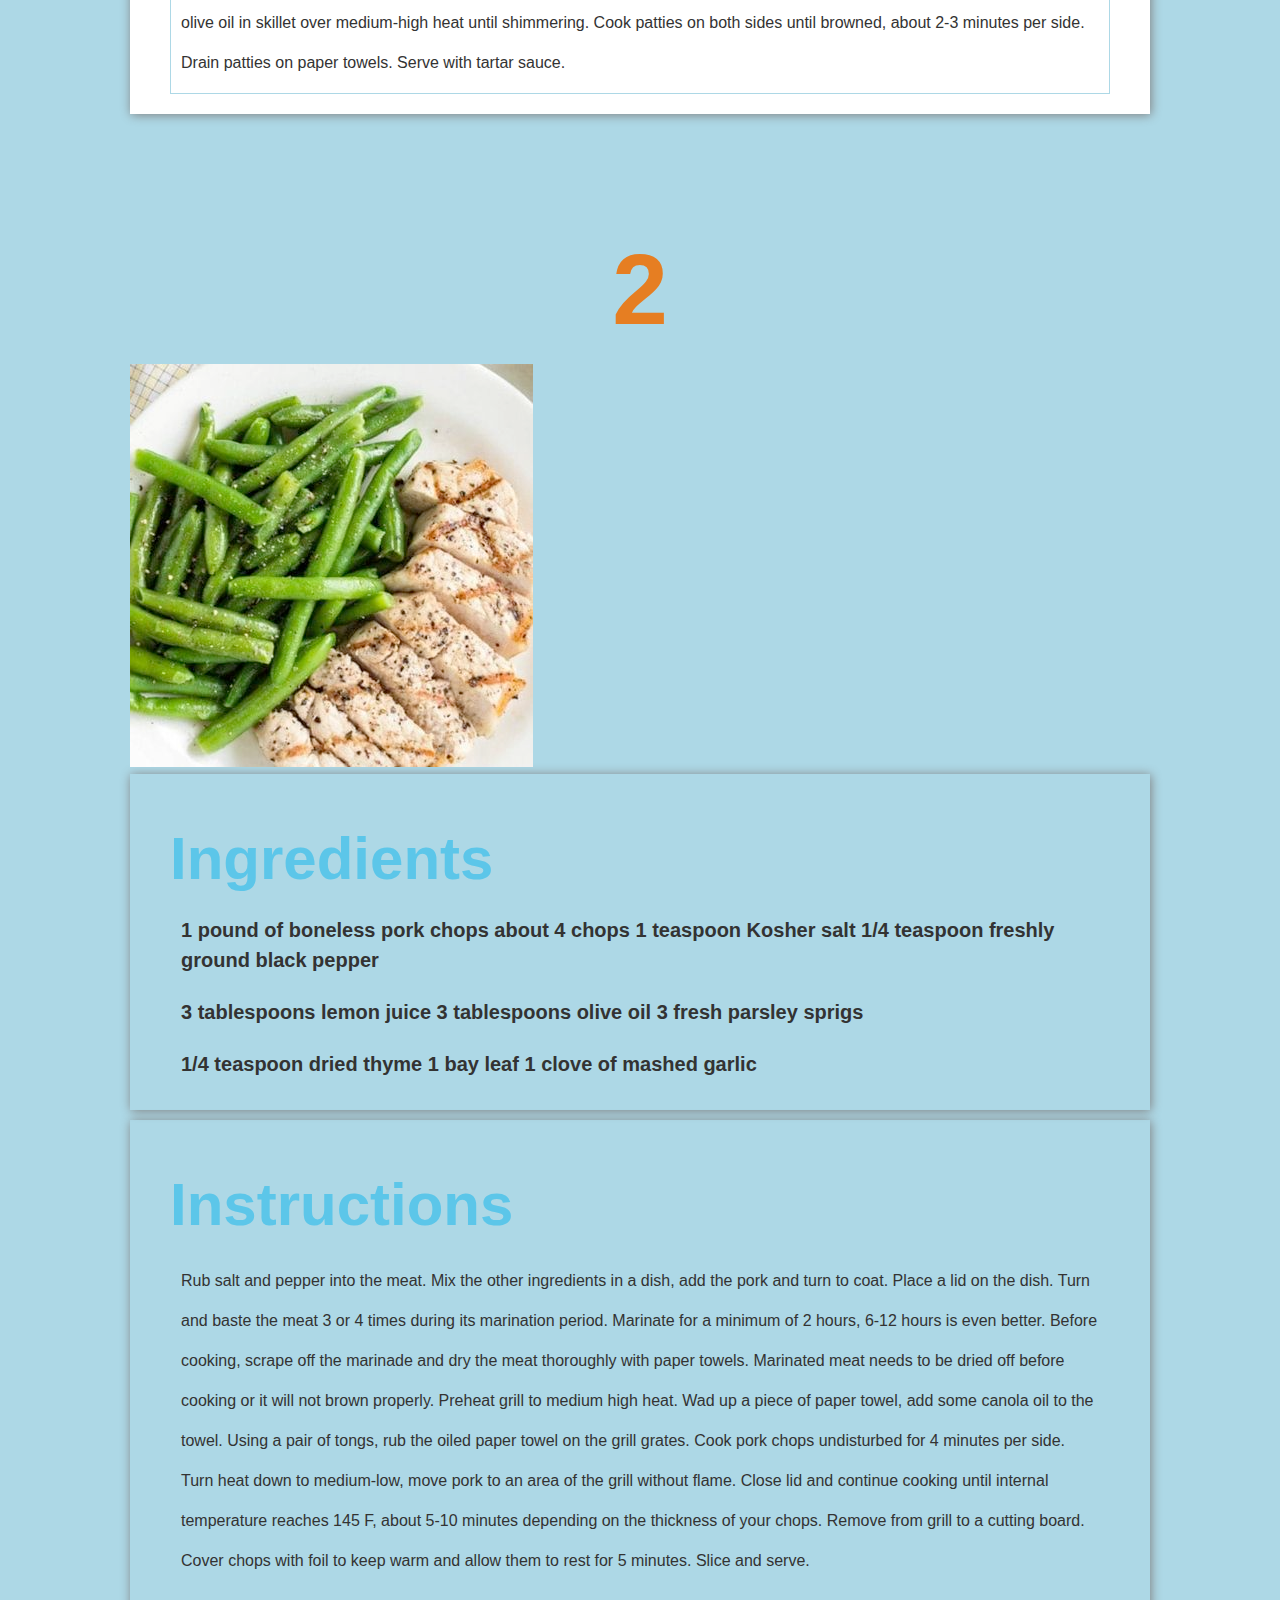
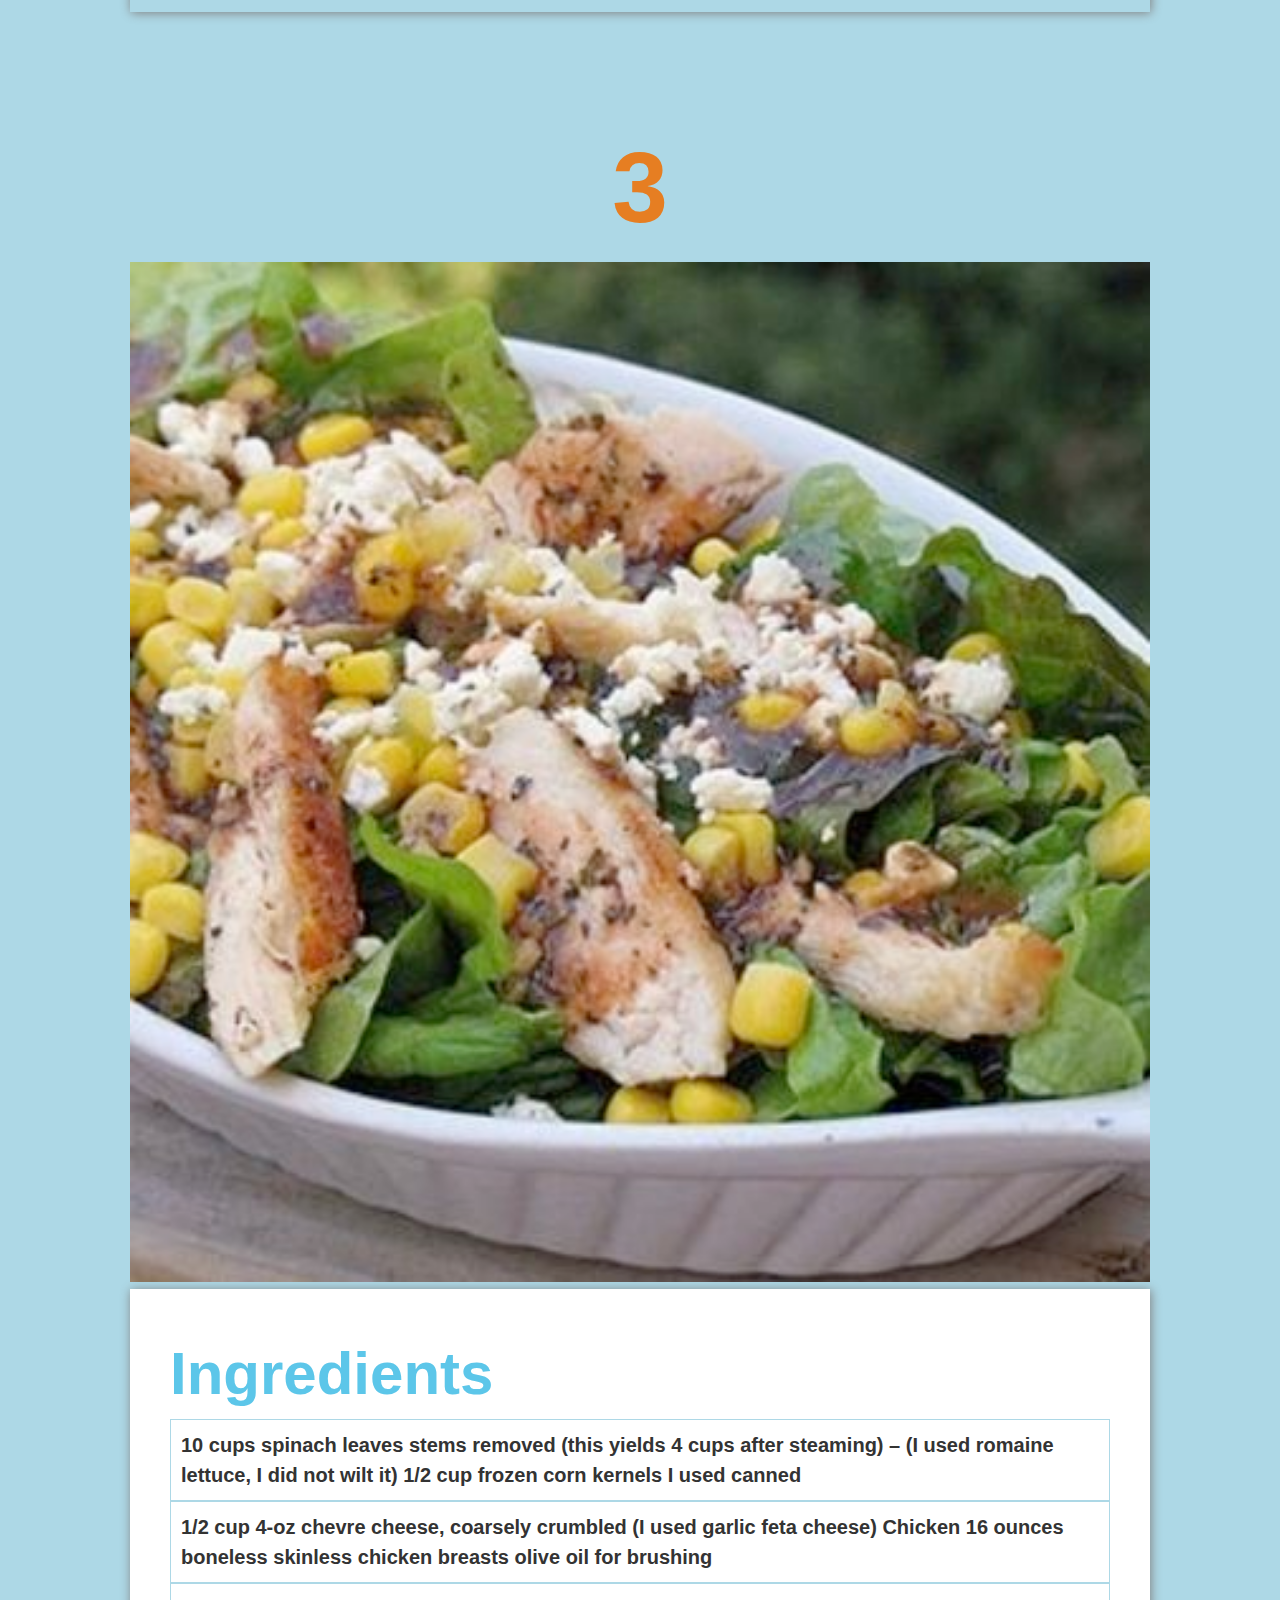
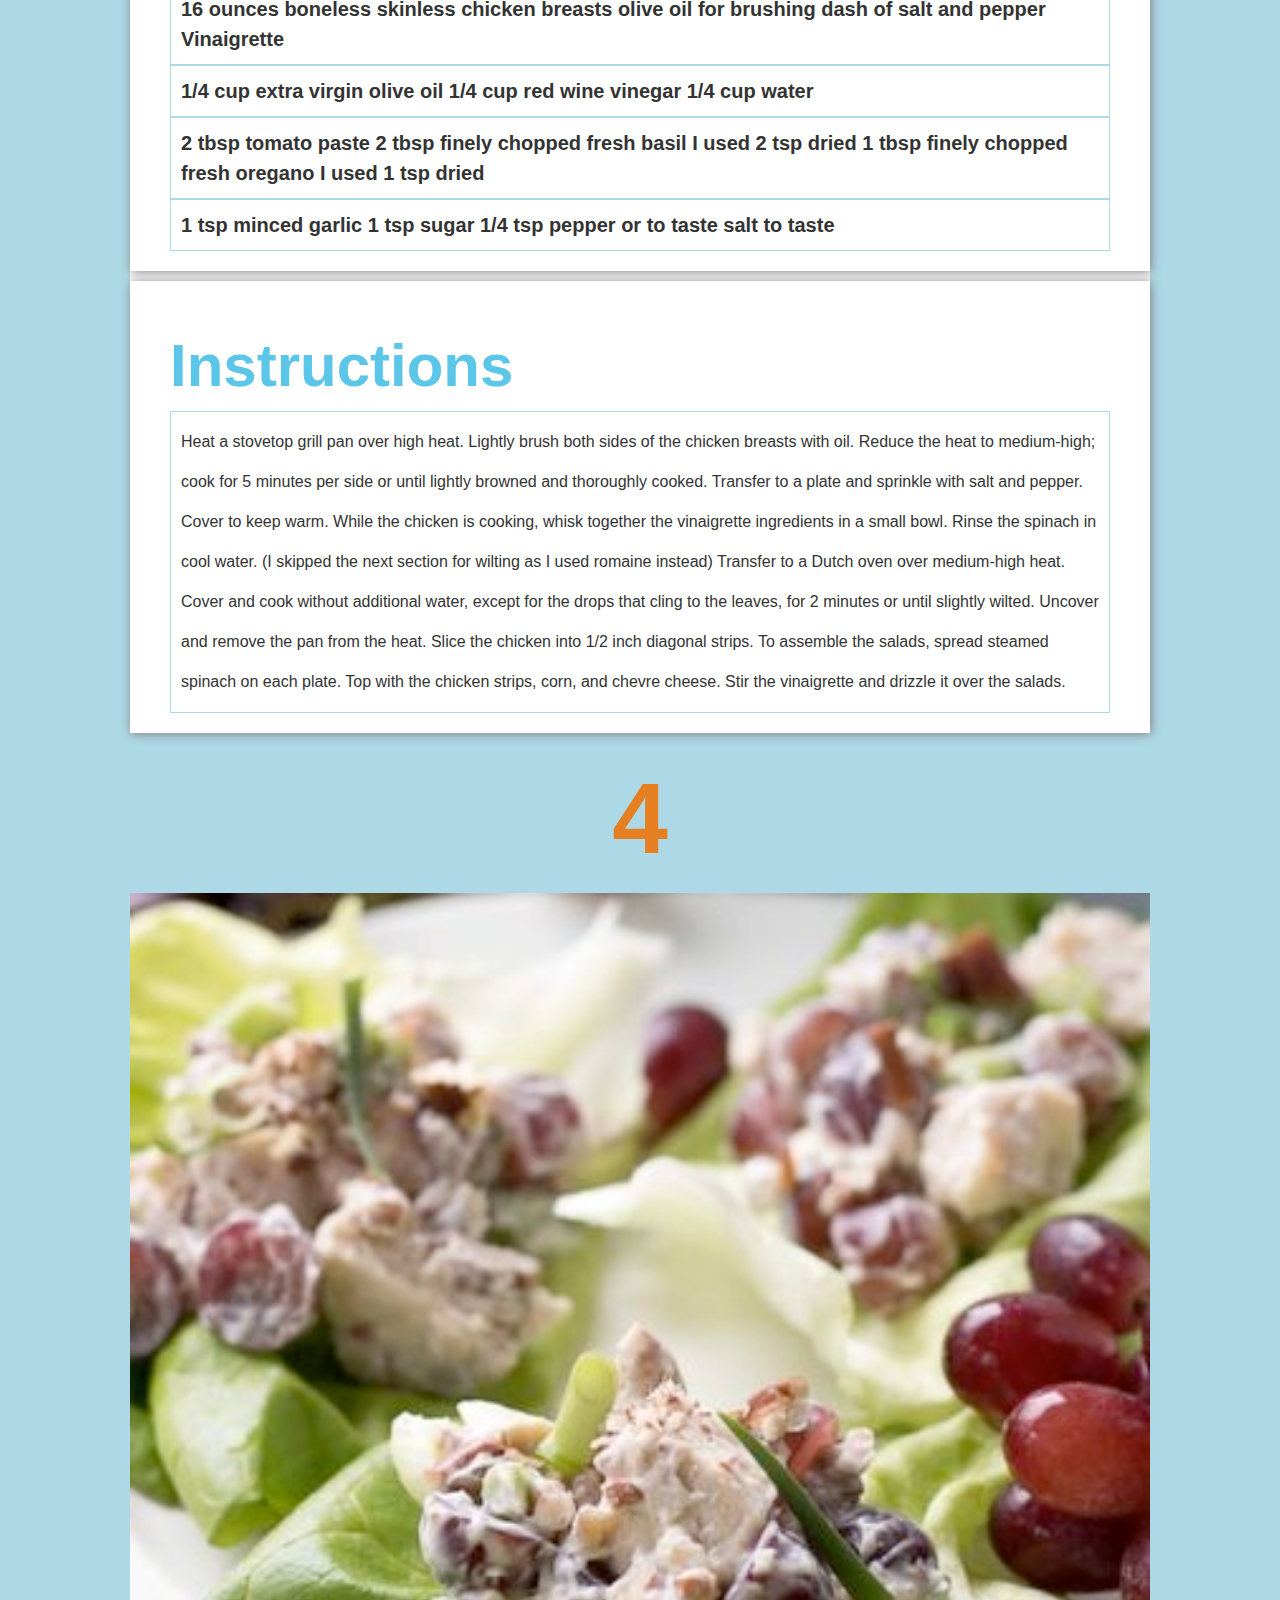
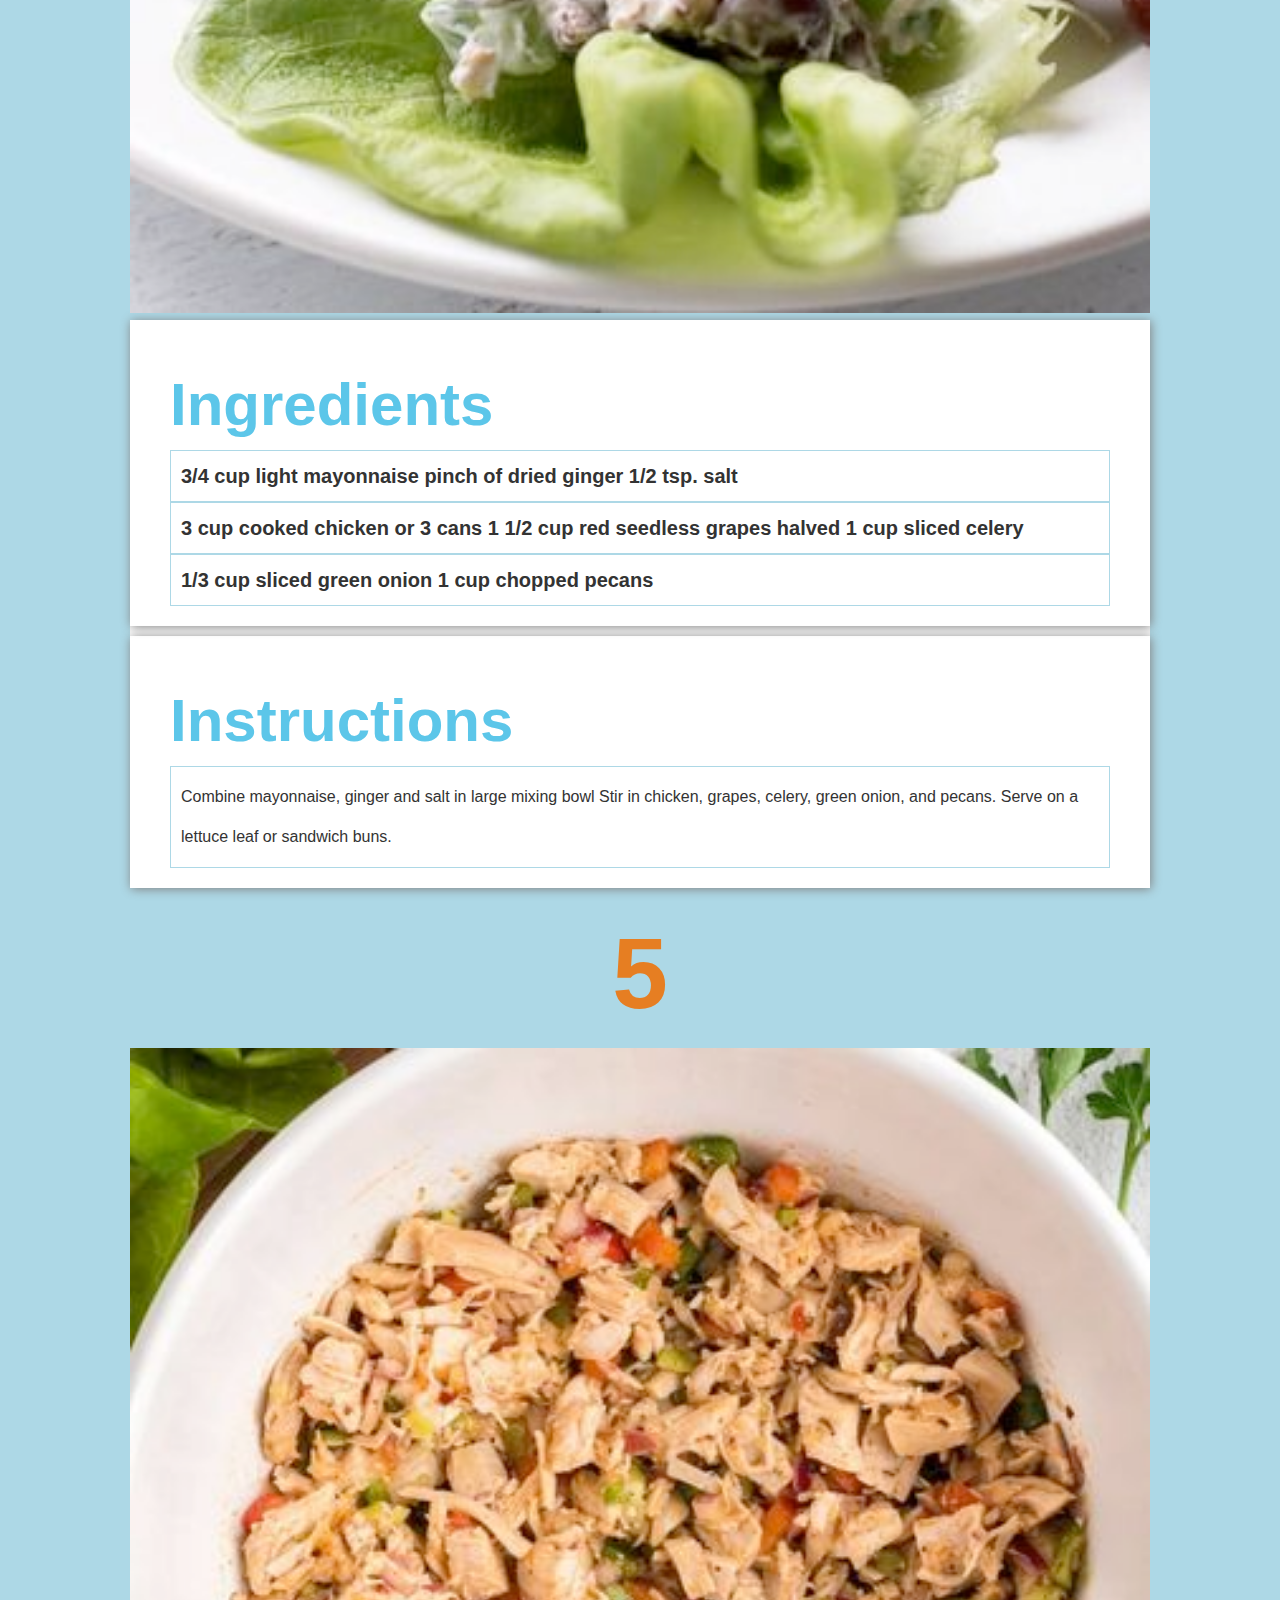
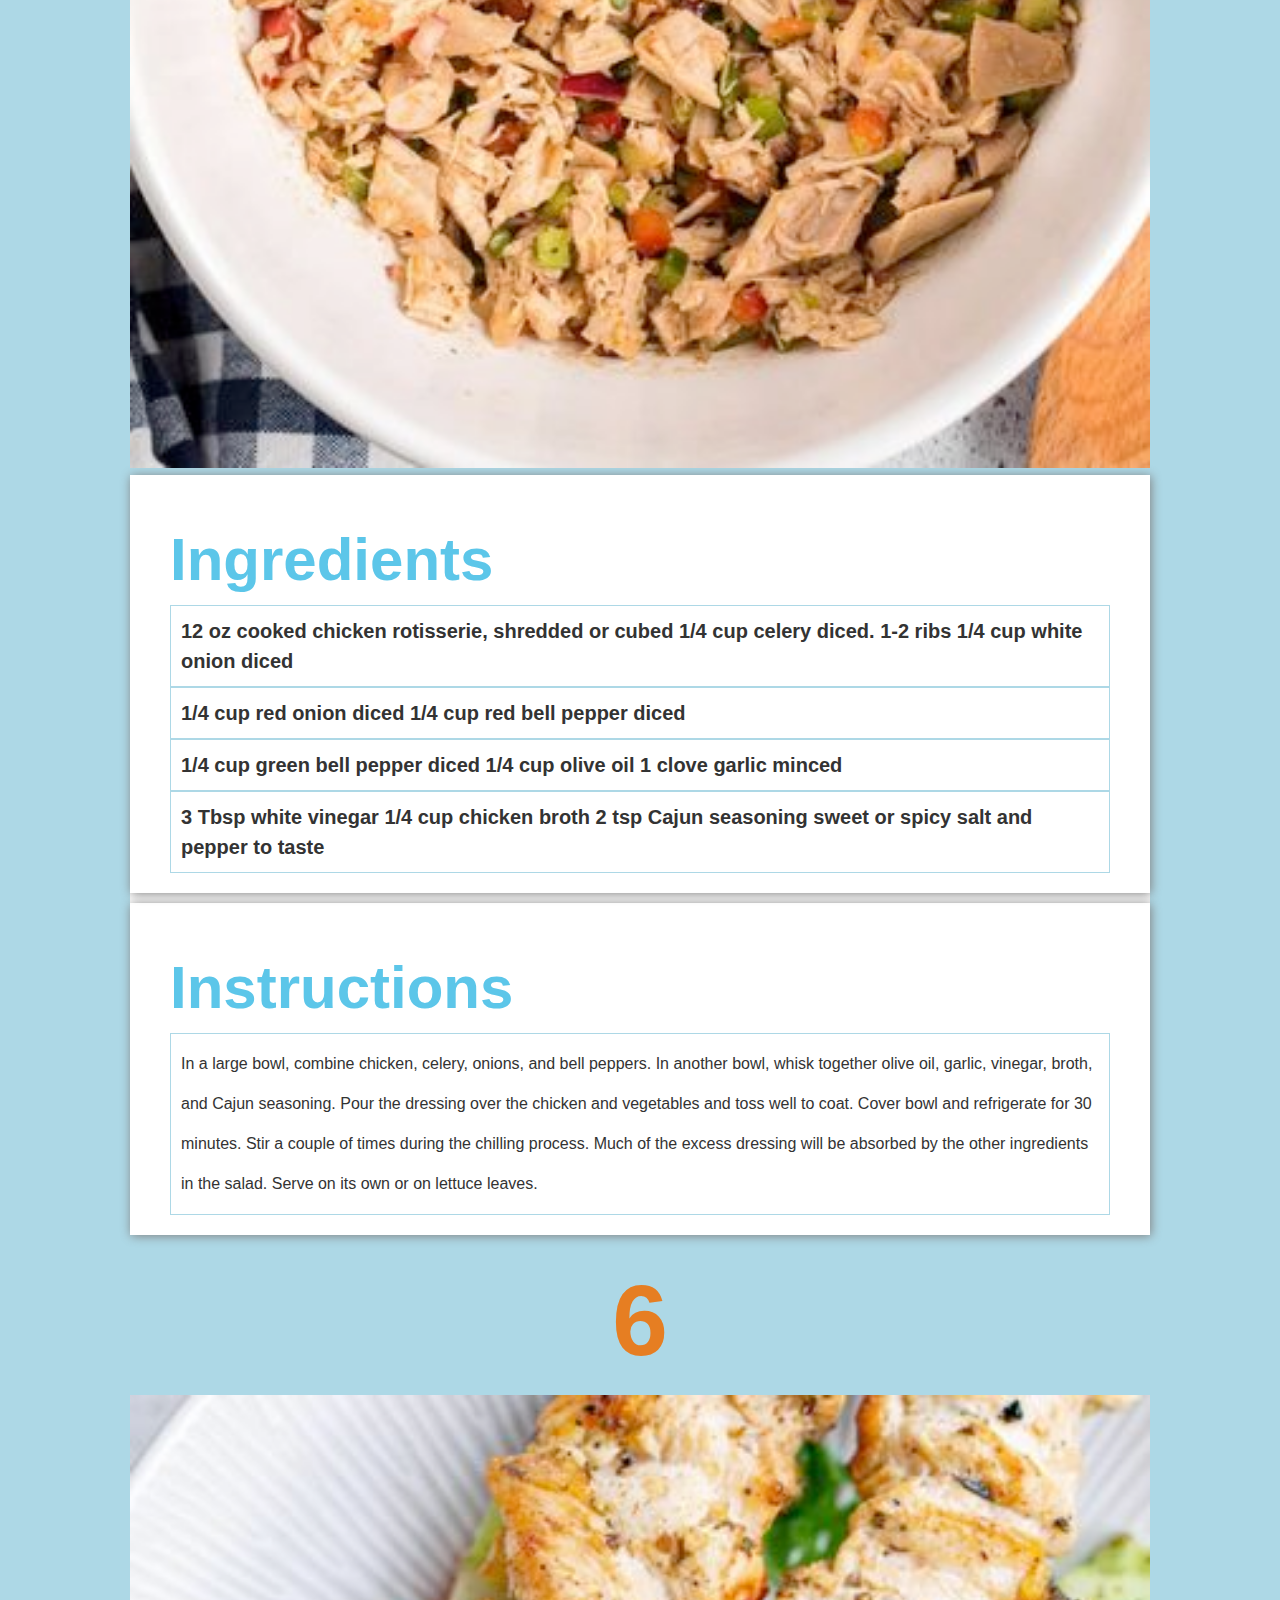
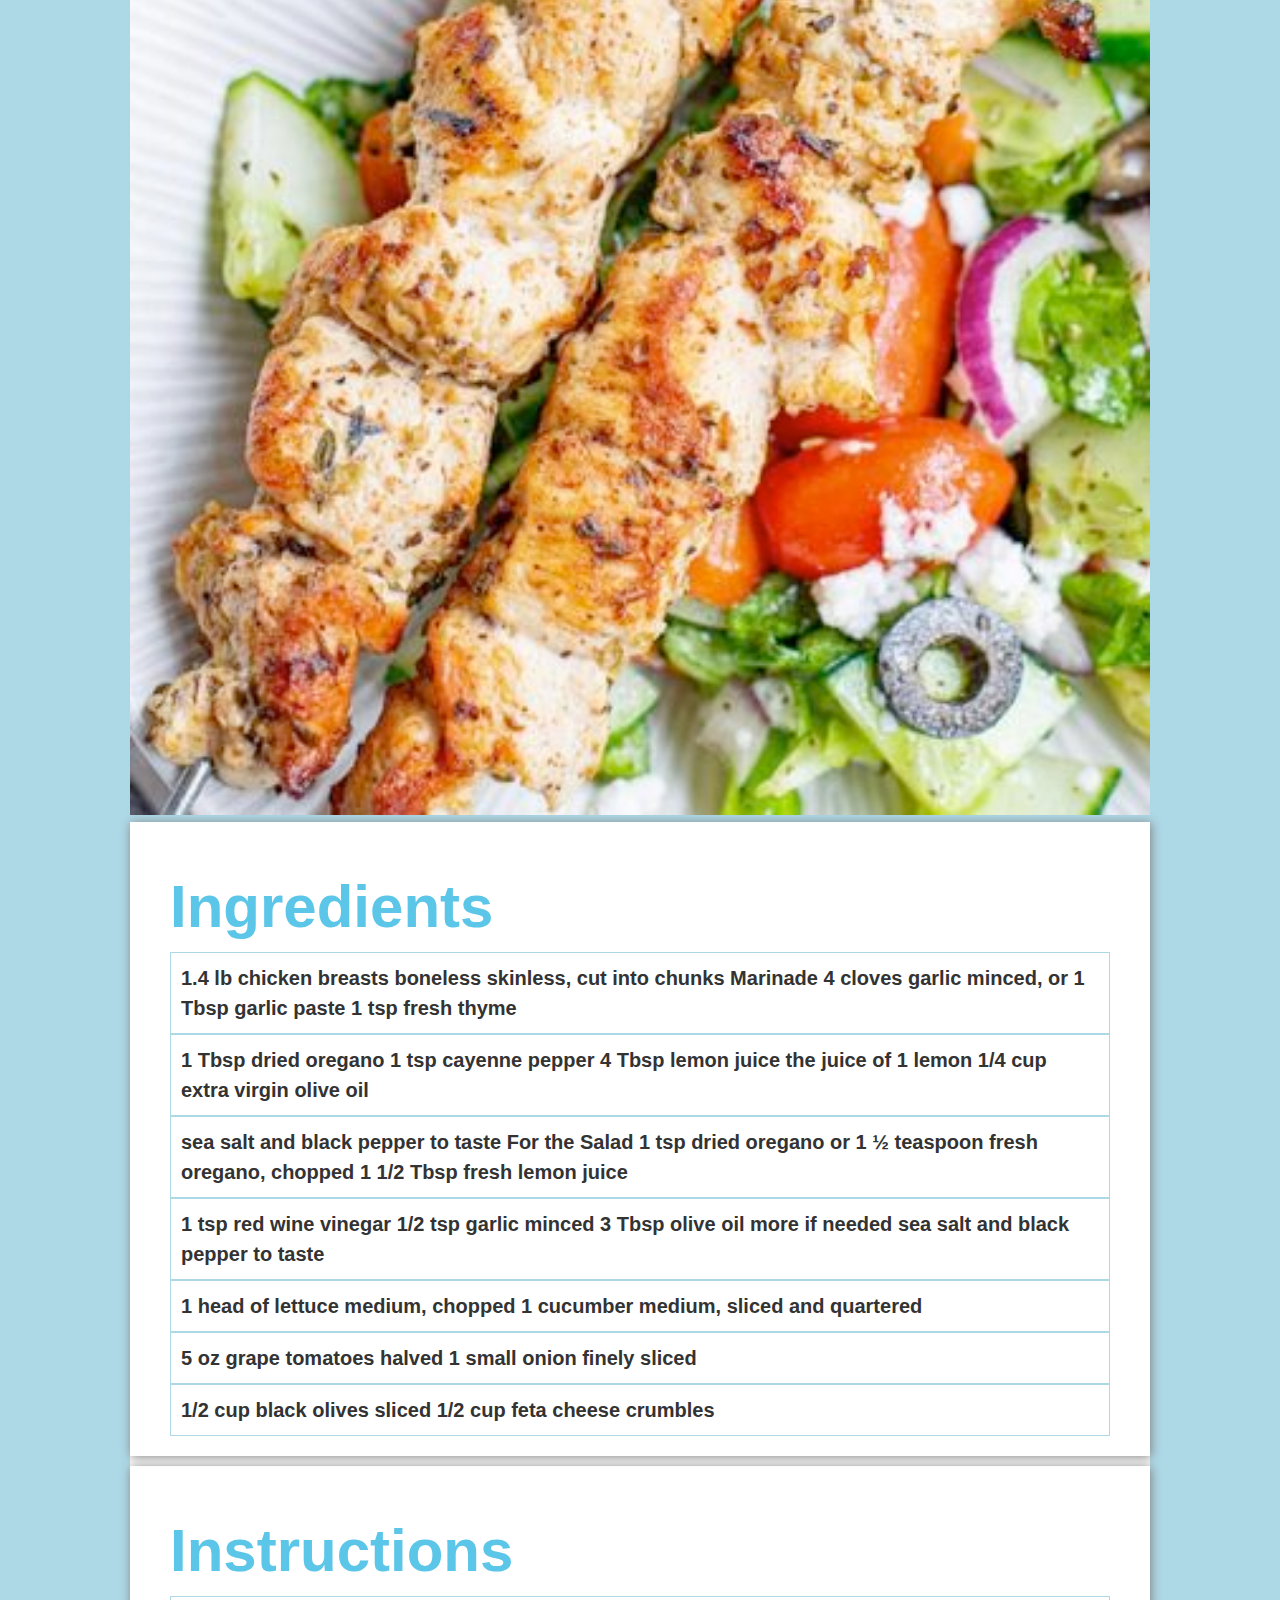
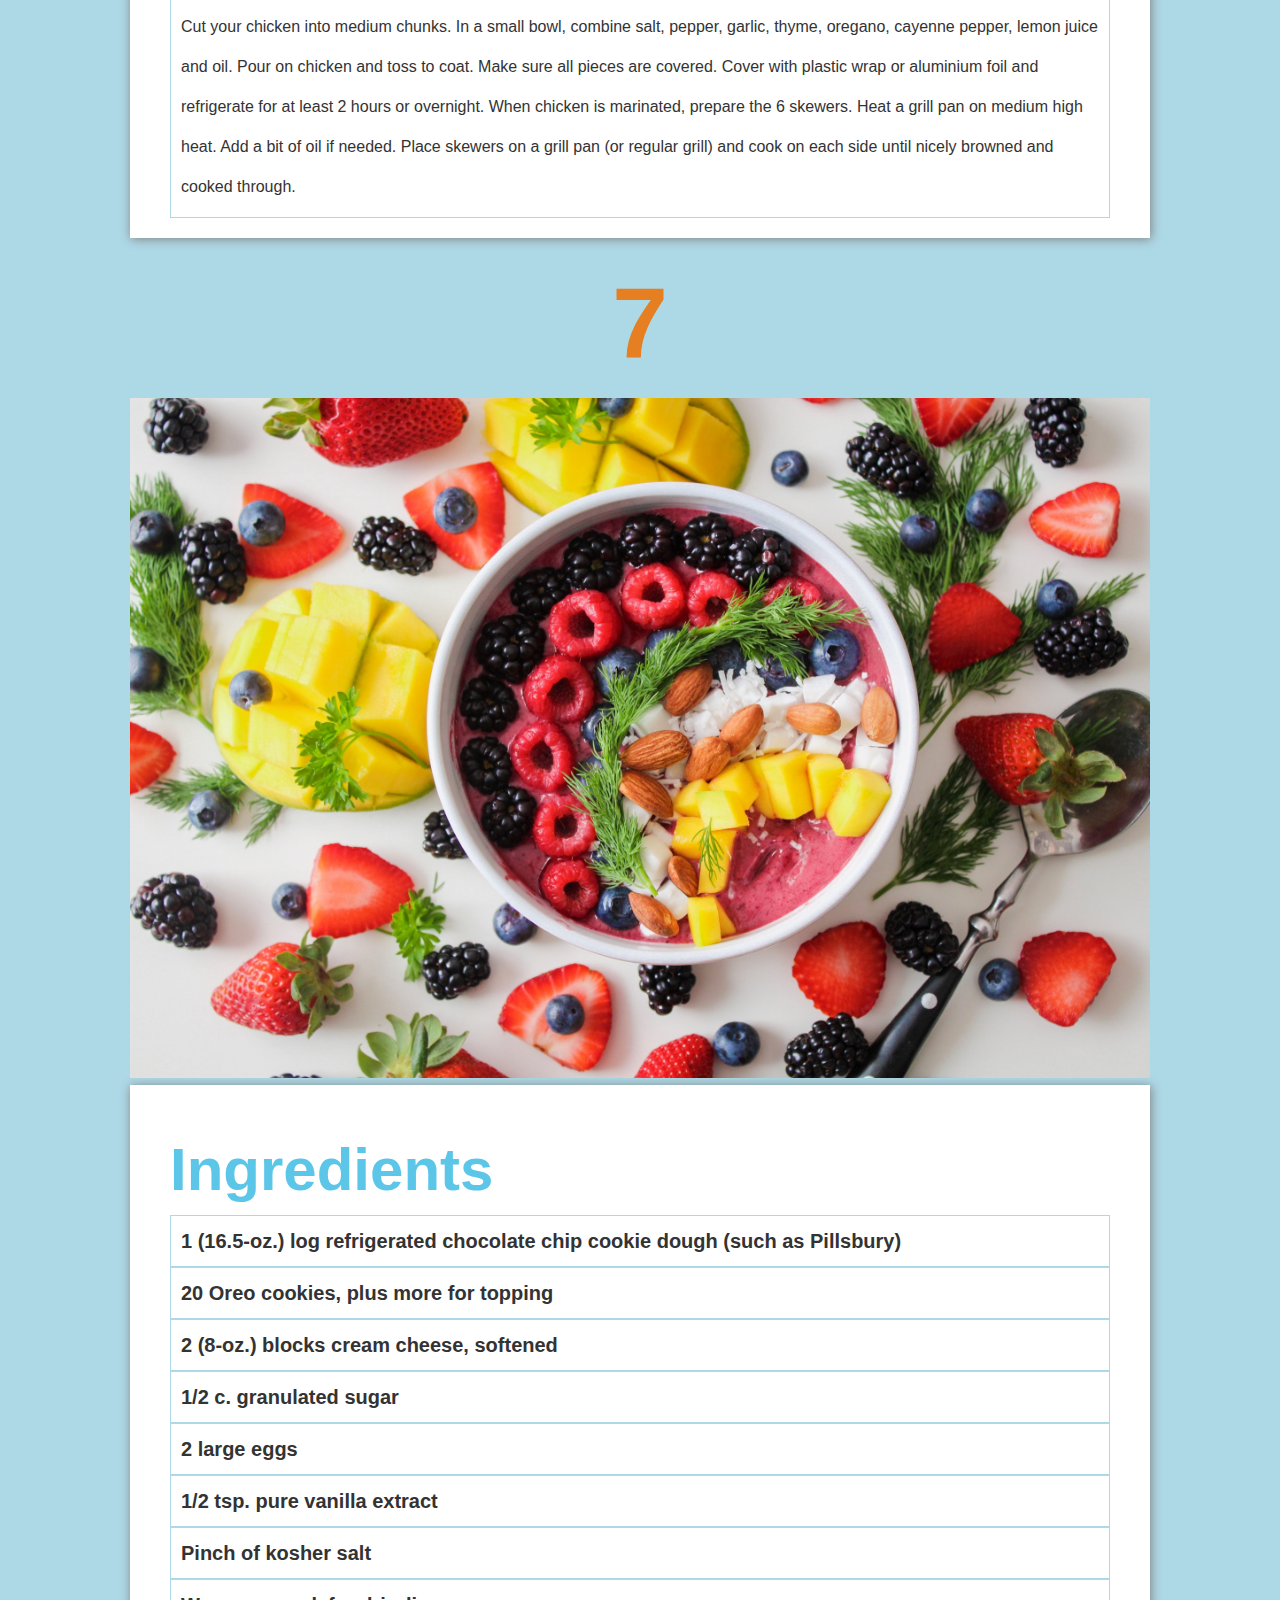
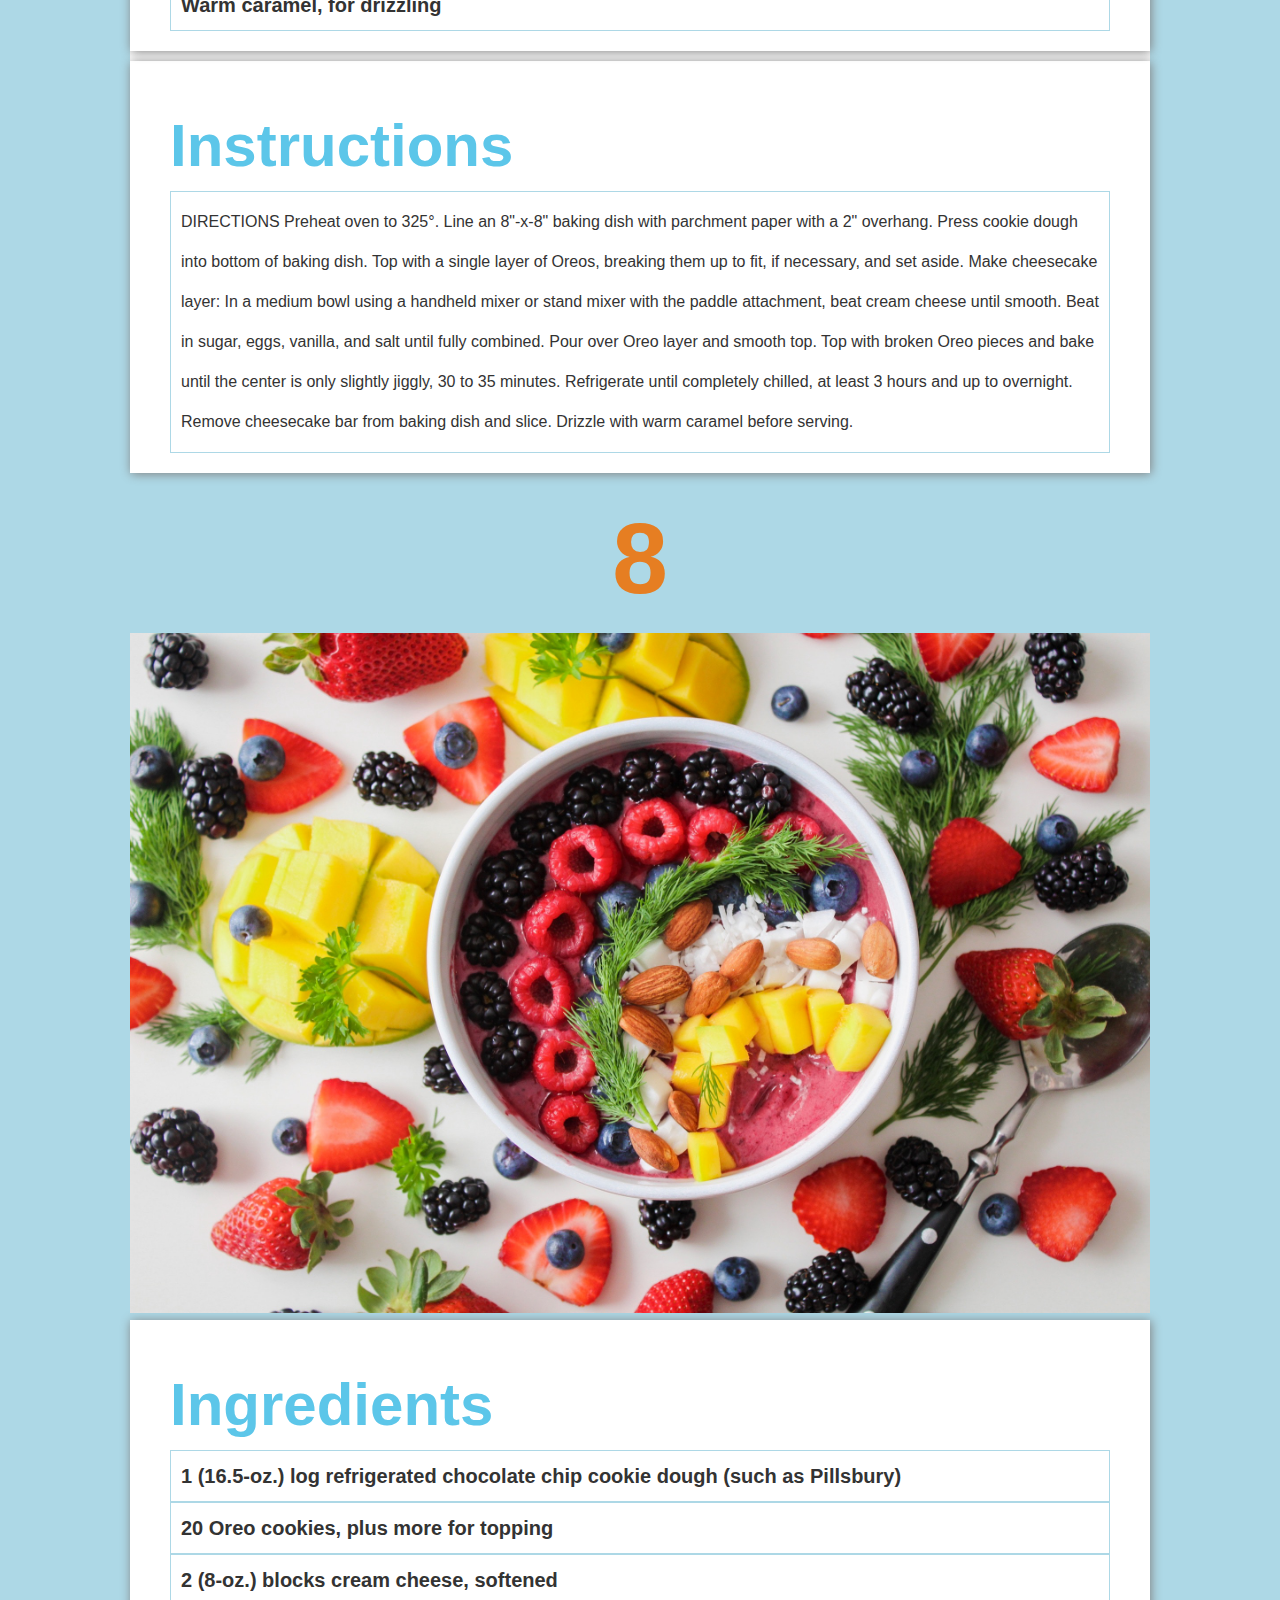
<file: index2.html>
<!DOCTYPE html>
<html>
  <head>
    <title>Recipe Website</title>
    <link rel="stylesheet" href="design.css" />
    <link rel="preconnect" href="https://fonts.googleapis.com" />
    <link rel="preconnect" href="https://fonts.gstatic.com" crossorigin />
  </head>
  <body>
    <main>
      <section class="first-section container">
        <div class="header container">
          <nav class="nav-header">
            <div class="left-nav">
              <a href="index.html"> <p class="mybutton">Home</p></a>
            </div>
            <div class="right-nav">
              <a href="addrecipe.html"><p class="mybutton">Send recipe</p></a>
              <a href="addrecipe.html"> <p class="mybutton2">Order food</p></a>
            </div>
          </nav>
        </div>
      </section>
      <section class="container hero-section">
        <div class="hero-left">
          <div class="primary-heading">
            <h1 class="myheading">
              A healthy meal delivered up to your door, every single day
            </h1>
          </div>
          <div class="sub-heading">
            <p>You can order food from this website</p>
          </div>
        </div>
        <div class="hero-right">
          <img class="hero-image" src="images/food1.jpg" />
        </div>
      </section>
      <div class="section-food">
        <section class="container section-foodsection">
          <h2 class="food-heading">
            We are providing more than 40+ food recipes
          </h2>
          <div class="category-button">
            <a href="index.html"><p class="mybutton">Recipe Category 1</p></a>
            <a href="index2.html"><p class="mybutton">Recipe Category 2</p></a>
          </div>
          <div class="div-food">
            <div class="food-card">
              <h1 class="food-count">1</h1>
              <img src="images/i7.png" class="food-image" />
              <div class="food-details">
                <div class="first-detail">
                  <h3 class="ingredients">Ingredients</h3>
                  <p class="first">
                    1 Tablespoon butter 2 1/2 Tablespoons red bell pepper diced
                    2 1/2 Tablespoons shallots diced
                  </p>
                  <p class="first">
                    1 Tablespoon minced garlic 3 Tablespoons mayonnaise 1
                    teaspoon horseradish sauce
                  </p>
                  <p class="first">
                    1/2 Tablespoon Old Bay seasoning 1 teaspoon Worcestershire
                    sauce 8 ounces crab meat small pieces of white meat 1 large
                    egg
                  </p>
                  <p class="first">
                    1 teaspoon hot sauce we used Franks 1 Tablespoon fresh
                    parsley chopped 1/2 cup breadcrumbs 2 Tablespoons olive oil
                    for frying
                  </p>
                </div>
                <div class="second-detail">
                  <h3 class="description">Instructions</h3>
                  <p class="second">
                    Melt butter in skillet over medium heat. Sauté red bell
                    pepper, shallots, and garlic until soft. Set aside. In a
                    medium bowl, whisk together mayonnaise, horseradish sauce,
                    Old Bay seasoning, and Worcestershire sauce. Combine the
                    mayonnaise mixture, sautéed vegetables, crab meat, egg, hot
                    sauce, parsley, and breadcrumbs. Use gloved hands to form 6
                    patties. If you feel that your patties are not solid enough,
                    you can sparingly add a little more breadcrumbs to get them
                    where you want them to be. Heat olive oil in skillet over
                    medium-high heat until shimmering. Cook patties on both
                    sides until browned, about 2-3 minutes per side. Drain
                    patties on paper towels. Serve with tartar sauce.
                  </p>
                </div>
              </div>
            </div>
            <div class="food-card">
              <h1 class="food-count">2</h1>
              <img src="images/i8.png" />
                <div class="first-detail">
                  <h3 class="ingredients">Ingredients</h3>
                  <p class="first">
                    1 pound of boneless pork chops about 4 chops
                    1 teaspoon Kosher salt
                    1/4 teaspoon freshly ground black pepper
                  </p>
                  <p class="first">3 tablespoons lemon juice
                    3 tablespoons olive oil
                    3 fresh parsley sprigs</p>
                  <p class="first">1/4 teaspoon dried thyme
                    1 bay leaf
                    1 clove of mashed garlic</p>
                </div>
                <div class="second-detail">
                  <h3 class="description">Instructions</h3>
                  <p class="second">
                    Rub salt and pepper into the meat.
                    Mix the other ingredients in a  dish, add the pork and turn to coat.
                    Place a lid on the dish.
                    Turn and baste the meat 3 or 4 times during its marination period. Marinate for a minimum of 2 hours, 6-12 hours is even better.
                    Before cooking, scrape off the marinade and dry the meat thoroughly with paper towels. Marinated meat needs to be dried off before cooking or it will not brown properly.
                    Preheat grill to medium high heat.
                    Wad up a piece of paper towel, add some canola oil to the towel. Using a pair of tongs, rub the oiled paper towel on the grill grates.
                    Cook pork chops undisturbed for 4 minutes per side.
                    Turn heat down to medium-low, move pork to an area of the grill without flame. Close lid and continue cooking until internal temperature reaches 145 F, about 5-10 minutes depending on the thickness of your chops.
                    Remove from grill to a cutting board. Cover chops with foil to keep warm and allow them to rest for 5 minutes. Slice and serve.
                  </p>
                </div>
              </div>
            </div>
            <div class="food-card">
              <h1 class="food-count">3</h1>
              <img src="images/i9.png" class="food-image" />
              <div class="food-details">
                <div class="first-detail">
                  <h3 class="ingredients">Ingredients</h3>
                  <p class="first">
                    10 cups spinach leaves stems removed (this yields 4 cups after steaming) – (I used romaine lettuce, I did not wilt it)
                    1/2 cup frozen corn kernels I used canned
                  </p>
                  <p class="first">1/2 cup 4-oz chevre cheese, coarsely crumbled (I used garlic feta cheese)
                    Chicken
                    16 ounces boneless skinless chicken breasts
                    olive oil for brushing</p>
                  <p class="first">16 ounces boneless skinless chicken breasts
                    olive oil for brushing
                    dash of salt and pepper
                    Vinaigrette</p>
                  <p class="first">1/4 cup extra virgin olive oil
                    1/4 cup red wine vinegar
                    1/4 cup water</p>
                  <p class="first">2 tbsp tomato paste
                    2 tbsp finely chopped fresh basil I used 2 tsp dried
                    1 tbsp finely chopped fresh oregano I used 1 tsp dried</p>
                  <p class="first">1 tsp minced garlic
                    1 tsp sugar
                    1/4 tsp pepper or to taste
                    salt to taste</p> 
                </div>
                <div class="second-detail">
                  <h3 class="description">Instructions</h3>
                  <p class="second">
                    Heat a stovetop grill pan over high heat. Lightly brush both sides of the chicken breasts with oil. Reduce the heat to medium-high; cook for 5 minutes per side or until lightly browned and thoroughly cooked. Transfer to a plate and sprinkle with salt and pepper. Cover to keep warm.
                    While the chicken is cooking, whisk together the vinaigrette ingredients in a small bowl.
                    Rinse the spinach in cool water. (I skipped the next section for wilting as I used romaine instead) Transfer to a Dutch oven over medium-high heat. Cover and cook without additional water, except for the drops that cling to the leaves, for 2 minutes or until slightly wilted. Uncover and remove the pan from the heat.
                    Slice the chicken into 1/2 inch diagonal strips.
                    To assemble the salads, spread steamed spinach on each plate. Top with the chicken strips, corn, and chevre cheese.
                    Stir the vinaigrette and drizzle it over the salads.
                  </p>
                </div>
              </div>
            </div>
            <div class="food-card">
              <h1 class="food-count">4</h1>
              <img src="images/i10.png" class="food-image" />
              <div class="food-details">
                <div class="first-detail">
                  <h3 class="ingredients">Ingredients</h3>
                  <p class="first">
                    3/4 cup light mayonnaise
                    pinch of dried ginger
                    1/2 tsp. salt
                  </p>
                  <p class="first">3 cup cooked chicken or 3 cans
                    1 1/2 cup red seedless grapes halved
                    1 cup sliced celery</p>
                  <p class="first">1/3 cup sliced green onion
                    1 cup chopped pecans
                    </p>
                
                </div>
                <div class="second-detail">
                  <h3 class="description">Instructions</h3>
                  <p class="second">
                    Combine mayonnaise, ginger and salt in large mixing bowl
Stir in chicken, grapes, celery, green onion, and pecans.
Serve on a lettuce leaf or sandwich buns.
                  </p>
                </div>
              </div>
            </div>
            <div class="food-card">
              <h1 class="food-count">5</h1>
              <img src="images/i11.png" class="food-image" />
              <div class="food-details">
                <div class="first-detail">
                  <h3 class="ingredients">Ingredients</h3>
                  <p class="first">
                    12 oz cooked chicken rotisserie, shredded or cubed
                    1/4 cup celery diced. 1-2 ribs
                    1/4 cup white onion diced
                  </p>
                  <p class="first">1/4 cup red onion diced
                    1/4 cup red bell pepper diced</p>
                  <p class="first">1/4 cup green bell pepper diced
                    1/4 cup olive oil
                    1 clove garlic minced</p>
                  <p class="first">3 Tbsp white vinegar
                    1/4 cup chicken broth
                    2 tsp Cajun seasoning sweet or spicy
                    salt and pepper to taste</p> 
                </div>
                <div class="second-detail">
                  <h3 class="description">Instructions</h3>
                  <p class="second">
                    In a large bowl, combine chicken, celery, onions, and bell peppers.
                    In another bowl, whisk together olive oil, garlic, vinegar, broth, and Cajun seasoning. Pour the dressing over the chicken and vegetables and toss well to coat.
                    Cover bowl and refrigerate for 30 minutes. Stir a couple of times during the chilling process.
                    Much of the excess dressing will be absorbed by the other ingredients in the salad. Serve on its own or on lettuce leaves.
                  </p>
                </div>
              </div>
            </div>
            <div class="food-card">
              <h1 class="food-count">6</h1>
              <img src="images/i12.png" class="food-image" />
              <div class="food-details">
                <div class="first-detail">
                  <h3 class="ingredients">Ingredients</h3>
                  <p class="first">
                    1.4 lb chicken breasts boneless skinless, cut into chunks
                    Marinade
                    4 cloves garlic minced, or 1 Tbsp garlic paste
                    1 tsp fresh thyme
                  </p>
                  <p class="first">1 Tbsp dried oregano
                    1 tsp cayenne pepper
                    4 Tbsp lemon juice the juice of 1 lemon
                    1/4 cup extra virgin olive oil</p>
                  <p class="first">sea salt and black pepper to taste
                    For the Salad
                    1 tsp dried oregano or 1 ½ teaspoon fresh oregano, chopped
                    1 1/2 Tbsp fresh lemon juice</p>
                  <p class="first">1 tsp red wine vinegar
                    1/2 tsp garlic minced
                    3 Tbsp olive oil more if needed
                    sea salt and black pepper to taste</p>
                  <p class="first">1 head of lettuce medium, chopped
                    1 cucumber medium, sliced and quartered</p>
                  <p class="first">5 oz grape tomatoes halved
                    1 small onion finely sliced</p>
                  <p class="first">1/2 cup black olives sliced
                    1/2 cup feta cheese crumbles
                    </p>
                </div>
                <div class="second-detail">
                  <h3 class="description">Instructions</h3>
                  <p class="second">
                    Cut your chicken into medium chunks. In a small bowl, combine salt, pepper, garlic, thyme, oregano, cayenne pepper, lemon juice and oil.
Pour on chicken and toss to coat. Make sure all pieces are covered. Cover with plastic wrap or aluminium foil and refrigerate for at least 2 hours or overnight.
When chicken is marinated, prepare the 6 skewers.
Heat a grill pan on medium high heat. Add a bit of oil if needed. Place skewers on a grill pan (or regular grill) and cook on each side until nicely browned and cooked through.
                  </p>
                </div>
              </div>
            </div>
            <div class="food-card">
              <h1 class="food-count">7</h1>
              <img src="images/food2.jpg" class="food-image" />
              <div class="food-details">
                <div class="first-detail">
                  <h3 class="ingredients">Ingredients</h3>
                  <p class="first">
                    1 (16.5-oz.) log refrigerated chocolate chip cookie dough
                    (such as Pillsbury)
                  </p>
                  <p class="first">20 Oreo cookies, plus more for topping</p>
                  <p class="first">2 (8-oz.) blocks cream cheese, softened</p>
                  <p class="first">1/2 c. granulated sugar</p>
                  <p class="first">2 large eggs</p>
                  <p class="first">1/2 tsp. pure vanilla extract</p>
                  <p class="first">Pinch of kosher salt</p>
                  <p class="first">Warm caramel, for drizzling</p>
                </div>
                <div class="second-detail">
                  <h3 class="description">Instructions</h3>
                  <p class="second">
                    DIRECTIONS Preheat oven to 325°. Line an 8"-x-8" baking dish
                    with parchment paper with a 2" overhang. Press cookie dough
                    into bottom of baking dish. Top with a single layer of
                    Oreos, breaking them up to fit, if necessary, and set aside.
                    Make cheesecake layer: In a medium bowl using a handheld
                    mixer or stand mixer with the paddle attachment, beat cream
                    cheese until smooth. Beat in sugar, eggs, vanilla, and salt
                    until fully combined. Pour over Oreo layer and smooth top.
                    Top with broken Oreo pieces and bake until the center is
                    only slightly jiggly, 30 to 35 minutes. Refrigerate until
                    completely chilled, at least 3 hours and up to overnight.
                    Remove cheesecake bar from baking dish and slice. Drizzle
                    with warm caramel before serving.
                  </p>
                </div>
              </div>
            </div>
            <div class="food-card">
              <h1 class="food-count">8</h1>
              <img src="images/food2.jpg" class="food-image" />
              <div class="food-details">
                <div class="first-detail">
                  <h3 class="ingredients">Ingredients</h3>
                  <p class="first">
                    1 (16.5-oz.) log refrigerated chocolate chip cookie dough
                    (such as Pillsbury)
                  </p>
                  <p class="first">20 Oreo cookies, plus more for topping</p>
                  <p class="first">2 (8-oz.) blocks cream cheese, softened</p>
                  <p class="first">1/2 c. granulated sugar</p>
                  <p class="first">2 large eggs</p>
                  <p class="first">1/2 tsp. pure vanilla extract</p>
                  <p class="first">Pinch of kosher salt</p>
                  <p class="first">Warm caramel, for drizzling</p>
                </div>
                <div class="second-detail">
                  <h3 class="description">Instructions</h3>
                  <p class="second">
                    DIRECTIONS Preheat oven to 325°. Line an 8"-x-8" baking dish
                    with parchment paper with a 2" overhang. Press cookie dough
                    into bottom of baking dish. Top with a single layer of
                    Oreos, breaking them up to fit, if necessary, and set aside.
                    Make cheesecake layer: In a medium bowl using a handheld
                    mixer or stand mixer with the paddle attachment, beat cream
                    cheese until smooth. Beat in sugar, eggs, vanilla, and salt
                    until fully combined. Pour over Oreo layer and smooth top.
                    Top with broken Oreo pieces and bake until the center is
                    only slightly jiggly, 30 to 35 minutes. Refrigerate until
                    completely chilled, at least 3 hours and up to overnight.
                    Remove cheesecake bar from baking dish and slice. Drizzle
                    with warm caramel before serving.
                  </p>
                </div>
              </div>
            </div>
            <div class="food-card">
              <h1 class="food-count">9</h1>
              <img src="images/food2.jpg" class="food-image" />
              <div class="food-details">
                <div class="first-detail">
                  <h3 class="ingredients">Ingredients</h3>
                  <p class="first">
                    1 (16.5-oz.) log refrigerated chocolate chip cookie dough
                    (such as Pillsbury)
                  </p>
                  <p class="first">20 Oreo cookies, plus more for topping</p>
                  <p class="first">2 (8-oz.) blocks cream cheese, softened</p>
                  <p class="first">1/2 c. granulated sugar</p>
                  <p class="first">2 large eggs</p>
                  <p class="first">1/2 tsp. pure vanilla extract</p>
                  <p class="first">Pinch of kosher salt</p>
                  <p class="first">Warm caramel, for drizzling</p>
                </div>
                <div class="second-detail">
                  <h3 class="description">Instructions</h3>
                  <p class="second">
                    DIRECTIONS Preheat oven to 325°. Line an 8"-x-8" baking dish
                    with parchment paper with a 2" overhang. Press cookie dough
                    into bottom of baking dish. Top with a single layer of
                    Oreos, breaking them up to fit, if necessary, and set aside.
                    Make cheesecake layer: In a medium bowl using a handheld
                    mixer or stand mixer with the paddle attachment, beat cream
                    cheese until smooth. Beat in sugar, eggs, vanilla, and salt
                    until fully combined. Pour over Oreo layer and smooth top.
                    Top with broken Oreo pieces and bake until the center is
                    only slightly jiggly, 30 to 35 minutes. Refrigerate until
                    completely chilled, at least 3 hours and up to overnight.
                    Remove cheesecake bar from baking dish and slice. Drizzle
                    with warm caramel before serving.
                  </p>
                </div>
              </div>
            </div>
            <div class="food-card">food2</div>
            <div class="food-card">food3</div>
            <div class="food-card">food4</div>
            <div class="food-card">food5</div>
            <div class="food-card">food6</div>
            <div class="food-card">food7</div>
            <div class="food-card">food8</div>
            <div class="food-card">food9</div>
          </div>
        </section>
      </div>

      <div class="footer-div">
        <section class="container section-footer">
          <h2 class="form-heading">Contact Us</h2>
          <div class="footer-links">
            <a href="facebook.com">@facebook</a>
            <a href="https://twitter.com/">@linkedin</a>
            <a href="twitter.com">@twitter</a>
            <a href="pinterest.com">@pinterest</a>
          </div>
        </section>
      </div>
    </main>
  </body>
</html>
</file>
<file: design.css>
:root {
  --maincolor: #e67e22;
  --secondaryColor: #fdf2e9;
  --mainDark: #cf7711;
}

* {
  box-sizing: border-box;
  margin: 0;
  padding: 0;
}

html {
  font-size: 62.5%;
}

body {
  background-color: var(--secondaryColor);
  font-size: 1.6rem;
  font-family: sans-serif;
  line-height: 1.5;
  font-weight: 400;
  color: #333;
}

.container {
  max-width: 120rem;
  margin: 0 auto;
}

.nav-header {
  width: 100%;
  height: 10rem;
  display: flex;
  font-size: 2rem;
  font-weight: 600;
  color: #444;
  align-items: center;
  padding: 2rem 1rem;
  justify-content: space-between;
  border-bottom: 1px solid grey;
}

.right-nav {
  width: 30rem;
  display: flex;
  justify-content: space-between;
}

.hero-section {
  /* border: 1px solid black; */
  height: 87vh;
  display: flex;
  justify-content: space-between;
  align-items: center;
}

.hero-left {
  margin: 0 20rem 0 4rem;
  /* background-color: red; */
  height: 35rem;
  width: 100%;
}

a {
  text-decoration: none;
}

.mybutton {
  color: white;
  padding: 1rem 1.8rem;
  background-color: #e67e22;
  border-radius: 5px;
  box-shadow: 1px 1px 10px rgba(154, 134, 21, 0.264);
  transition: all 0.4s;
}

.mybutton:hover {
  background-color: #d56809;
  box-shadow: 1px 1px 10px #e67e22;
}

.mybutton2 {
  padding: 1rem 1.8rem;
  /* border: 2px solid #e67e22; */
  box-shadow: inset 0 0 0 2px #e67e22;
  border-radius: 5px;
  transition: all 0.4s;
}
.mybutton2:hover {
  background-color: white;
}

.hero-right {
  border-radius: 2rem;
  overflow: hidden;
  display: flex;
  flex-direction: column;
  justify-content: center;
  /* align-items: flex-end; */
}
.hero-image {
  width: 150%;
}
.primary-heading {
  padding: 0 2rem;
  line-height: 1.2;
  font-size: 3rem;
}
.sub-heading {
  /* background-color: red; */
  letter-spacing: 0.5rem;
  padding: 0 2rem;
  font-size: 2rem;
  margin-top: 4rem;
}

.section-food {
  background-color: lightblue;
}

.section-foodsection {
  padding: 9rem;
}

.food-heading {
  text-align: center;
  font-size: 5rem;
  font-weight: 800;
}

.div-food {
  padding: 9rem 0;
  display: grid;
  grid-template-columns: 1fr;
  /* background-color: white; */
  justify-items: center;
  gap: 9rem;
}

.food-card {
  /* background-color: aquamarine; */
  width: 100%;
}

.food-count {
  font-size: 10rem;
  text-align: center;
  color: #e67e22;
}

.food-image {
  width: 100%;
}

.food-details {
  /* padding: 2rem 4rem; */
  background-color: white;
}

.ingredients,
.description {
  padding-top: 2rem;
  font-size: 6rem;
  color: rgb(92, 198, 233);
}

.first-detail,
.second-detail {
  margin-bottom: 1rem;
  padding: 2rem 4rem;

  box-shadow: 1px 1px 10px grey;
}

.first {
  padding: 1rem 1rem;
  border: 1px solid lightblue;
  font-size: 2rem;
  font-weight: 700;
}

.second {
  border: 1px solid lightblue;
  padding: 1rem;
  line-height: 4rem;
}

.center-div {
  margin: auto;
}
.footer-div {
  background-color: black;
  color: #ddd;
  padding: 9rem 4rem;
  height: 40vh;
}

.footer-links {
  border: 1px solid white;
  padding: 1rem 2rem;
  margin-top: 3rem;
  display: flex;
  flex-direction: row;
  justify-content: space-evenly;
}

.footer-links a {
  text-decoration: none;
  color: #ddd;
}

.body-section {
  height: 90vh;
}

.recipe-form {
  background-color: white;
  display: flex;
  justify-content: space-between;
  box-shadow: 1px 1px 4px grey;
  height: 70vh;
  width: 100rem;
  padding: 4rem;
  margin: 4rem auto;
}

.form-img {
  padding: 2rem;
  width: 100%;
}

.form-left {
  padding: 2rem;
  width: 80%;
  /* background-color: red; */
}

.main-form {
  width: 100%;
  display: flex;
  flex-direction: column;
  justify-content: space-evenly;
  gap: 3rem;
}

.form-input {
  margin-bottom: 2rem;
  display: flex;
  flex-direction: column;
  gap: 1.5rem;
}

.label {
  font-size: 3rem;
  font-weight: 700;
  color: rgb(23, 185, 239);
}

.input {
  width: 40rem;
  height: 4rem;
  border: 1px solid rgb(23, 185, 239);
  padding: 1rem;
}

.button {
  border: none;
  width: 15rem;
}

.category-button {
  margin-top: 4rem;
  display: flex;
  justify-content: center;
  gap: 2rem;
}
</file>
